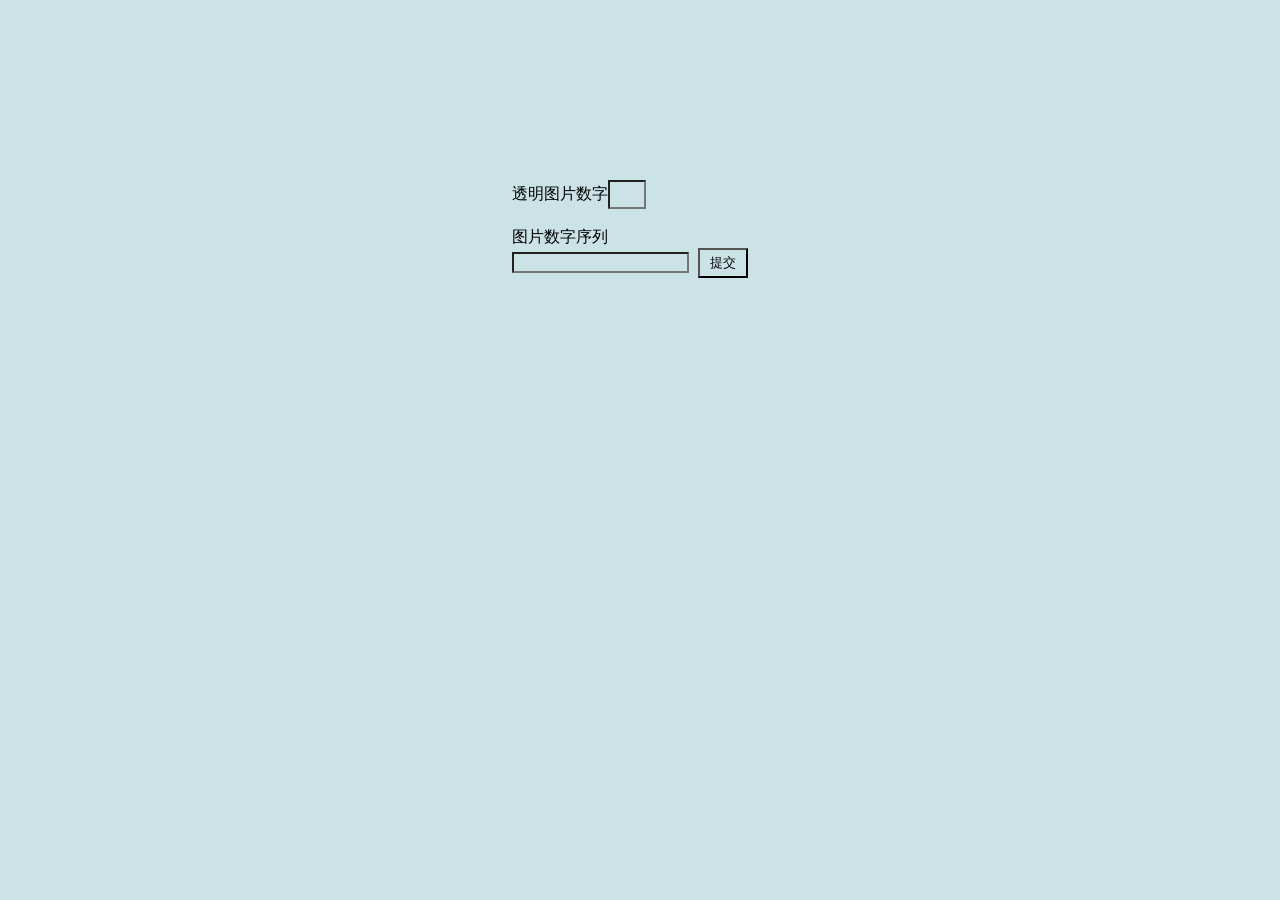
<file: AI比拼/findRoute.html>
<!DOCTYPE html>
<html lang="en">
<head>
    <meta charset="UTF-8">
    <title>Title</title>
<!--    引入jquery-->
    <!-- <script src="jquery-3.2.1.min.js"></script> -->
    <script src="FindRoute.js"></script>
    <style>
        *{
            background-color: rgb(203, 226, 230);
        }
       #container{
            width: fit-content;
            top:20%;
            left: 40%;
            position: absolute;
         

            }
        #result_id{
            position: relative;
            top:10px;
            font-size: 20px;
            
        }
        #ininputNums{
            height: 23px;
            width: auto;
        }
        #tranNums{
            height: 23px;
            width: 30px;
        }
        #btn,#btn2{
            height: 30px;
            width: 50px;
            left: 5px;
            position: relative;
        }
    </style>

</head>
<body>
    <div id="container">
        透明图片数字<input id="tranNums" type="text" value=""></br></br>
        图片数字序列</br>
        <input id="inputNums" type="text" value="">
       <button id="btn" onclick="ceshi()">提交</button>

        <div id="result_id">
        </div>
    </div>
    <script>
       
    </script>

</body>
</html>
</file>
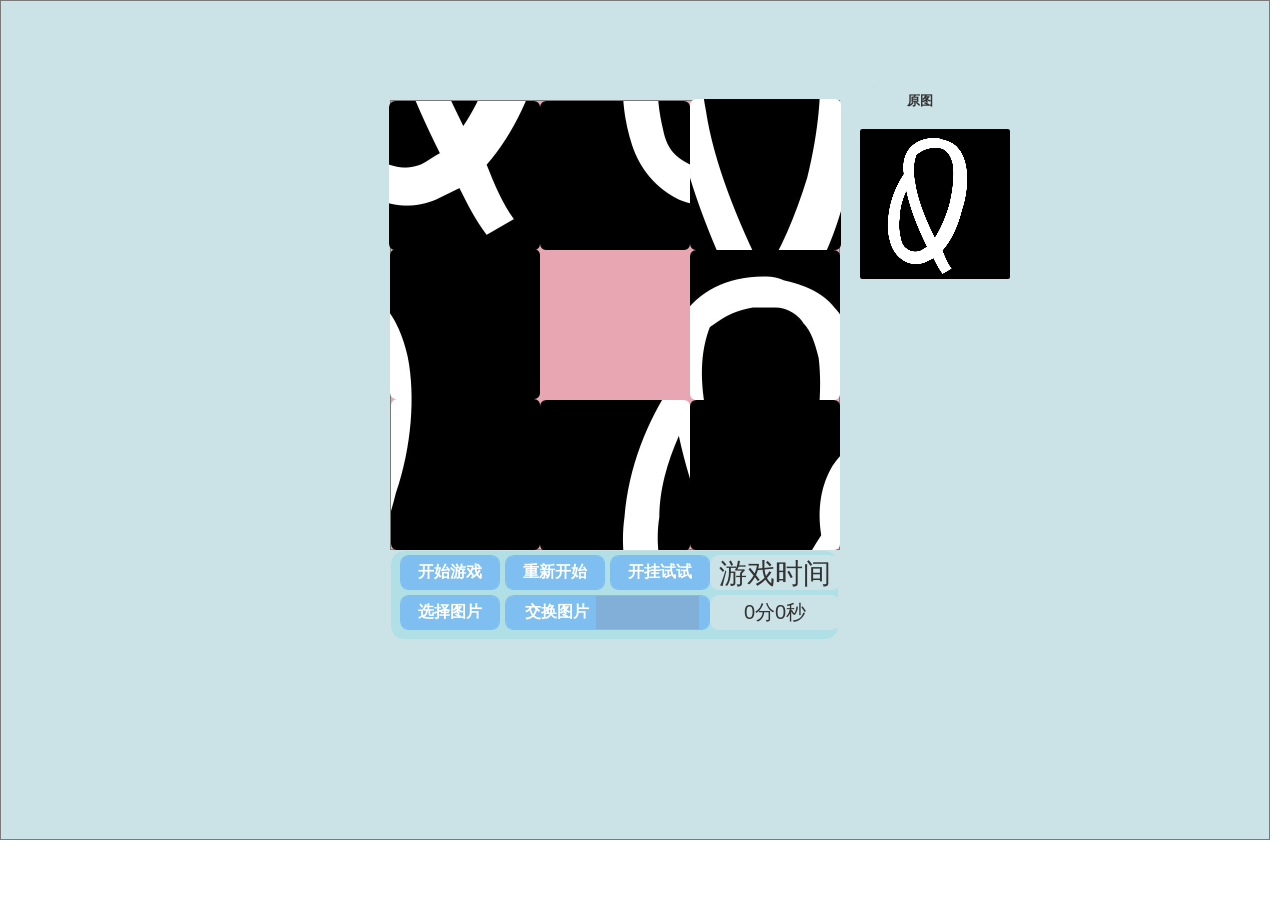
<file: 原型设计/page1.html>
﻿<!DOCTYPE html>
<html>
  <head>
    <title>page1</title>
    <meta http-equiv="X-UA-Compatible" content="IE=edge"/>
    <meta http-equiv="content-type" content="text/html; charset=utf-8"/>
    <meta name="apple-mobile-web-app-capable" content="yes"/>
    <link href="resources/css/jquery-ui-themes.css" type="text/css" rel="stylesheet"/>
    <link href="resources/css/axure_rp_page.css" type="text/css" rel="stylesheet"/>
    <link href="data/styles.css" type="text/css" rel="stylesheet"/>
    <link href="files/page1/styles.css" type="text/css" rel="stylesheet"/>
    <script src="resources/scripts/jquery-1.7.1.min.js"></script>
    <script src="resources/scripts/jquery-ui-1.8.10.custom.min.js"></script>
    <script src="resources/scripts/axure/axQuery.js"></script>
    <script src="resources/scripts/axure/globals.js"></script>
    <script src="resources/scripts/axutils.js"></script>
    <script src="resources/scripts/axure/annotation.js"></script>
    <script src="resources/scripts/axure/axQuery.std.js"></script>
    <script src="resources/scripts/axure/doc.js"></script>
    <script src="data/document.js"></script>
    <script src="resources/scripts/messagecenter.js"></script>
    <script src="resources/scripts/axure/events.js"></script>
    <script src="resources/scripts/axure/action.js"></script>
    <script src="resources/scripts/axure/expr.js"></script>
    <script src="resources/scripts/axure/geometry.js"></script>
    <script src="resources/scripts/axure/flyout.js"></script>
    <script src="resources/scripts/axure/ie.js"></script>
    <script src="resources/scripts/axure/model.js"></script>
    <script src="resources/scripts/axure/repeater.js"></script>
    <script src="resources/scripts/axure/sto.js"></script>
    <script src="resources/scripts/axure/utils.temp.js"></script>
    <script src="resources/scripts/axure/variables.js"></script>
    <script src="resources/scripts/axure/drag.js"></script>
    <script src="resources/scripts/axure/move.js"></script>
    <script src="resources/scripts/axure/visibility.js"></script>
    <script src="resources/scripts/axure/style.js"></script>
    <script src="resources/scripts/axure/adaptive.js"></script>
    <script src="resources/scripts/axure/tree.js"></script>
    <script src="resources/scripts/axure/init.temp.js"></script>
    <script src="files/page1/data.js"></script>
    <script src="resources/scripts/axure/legacy.js"></script>
    <script src="resources/scripts/axure/viewer.js"></script>
    <script type="text/javascript">
      $axure.utils.getTransparentGifPath = function() { return 'resources/images/transparent.gif'; };
      $axure.utils.getOtherPath = function() { return 'resources/Other.html'; };
      $axure.utils.getReloadPath = function() { return 'resources/reload.html'; };
    </script>
  </head>
  <body>
    <div id="base" class="">

      <!-- Unnamed (流程形状) -->
      <div id="u0" class="ax_流程形状">
        <img id="u0_img" class="img " src="images/page1/u0.png"/>
        <!-- Unnamed () -->
        <div id="u1" class="text">
          <p><span></span></p>
        </div>
      </div>

      <!-- Unnamed (流程形状) -->
      <div id="u2" class="ax_流程形状">
        <img id="u2_img" class="img " src="images/page1/u2.png"/>
        <!-- Unnamed () -->
        <div id="u3" class="text">
          <p><span></span></p>
        </div>
      </div>

      <!-- Unnamed (Image) -->
      <div id="u4" class="ax_image">
        <img id="u4_img" class="img " src="images/page1/u4.png"/>
        <!-- Unnamed () -->
        <div id="u5" class="text">
          <p><span></span></p>
        </div>
      </div>

      <!-- Unnamed (Image) -->
      <div id="u6" class="ax_image">
        <img id="u6_img" class="img " src="images/page1/u6.png"/>
        <!-- Unnamed () -->
        <div id="u7" class="text">
          <p><span></span></p>
        </div>
      </div>

      <!-- Unnamed (Image) -->
      <div id="u8" class="ax_image">
        <img id="u8_img" class="img " src="images/page1/u8.png"/>
        <!-- Unnamed () -->
        <div id="u9" class="text">
          <p><span></span></p>
        </div>
      </div>

      <!-- Unnamed (Image) -->
      <div id="u10" class="ax_image">
        <img id="u10_img" class="img " src="images/page1/u10.png"/>
        <!-- Unnamed () -->
        <div id="u11" class="text">
          <p><span>6</span></p>
        </div>
      </div>

      <!-- Unnamed (Image) -->
      <div id="u12" class="ax_image">
        <img id="u12_img" class="img " src="images/page1/u12.png"/>
        <!-- Unnamed () -->
        <div id="u13" class="text">
          <p><span></span></p>
        </div>
      </div>

      <!-- Unnamed (Image) -->
      <div id="u14" class="ax_image">
        <img id="u14_img" class="img " src="images/page1/u14.png"/>
        <!-- Unnamed () -->
        <div id="u15" class="text">
          <p><span></span></p>
        </div>
      </div>

      <!-- Unnamed (Image) -->
      <div id="u16" class="ax_image">
        <img id="u16_img" class="img " src="images/page1/u16.png"/>
        <!-- Unnamed () -->
        <div id="u17" class="text">
          <p><span></span></p>
        </div>
      </div>

      <!-- Unnamed (Image) -->
      <div id="u18" class="ax_image">
        <img id="u18_img" class="img " src="images/page1/u18.png"/>
        <!-- Unnamed () -->
        <div id="u19" class="text">
          <p><span></span></p>
        </div>
      </div>

      <!-- Unnamed (Image) -->
      <div id="u20" class="ax_image">
        <img id="u20_img" class="img " src="images/page1/u20.png"/>
        <!-- Unnamed () -->
        <div id="u21" class="text">
          <p><span></span></p>
        </div>
      </div>

      <!-- Unnamed (流程形状) -->
      <div id="u22" class="ax_流程形状">
        <img id="u22_img" class="img " src="images/page1/u22.png"/>
        <!-- Unnamed () -->
        <div id="u23" class="text">
          <p><span></span></p>
        </div>
      </div>

      <!-- Unnamed (形状) -->
      <div id="u24" class="ax_形状">
        <img id="u24_img" class="img " src="images/page1/u24.png"/>
        <!-- Unnamed () -->
        <div id="u25" class="text">
          <p><span>开始游戏</span></p>
        </div>
      </div>

      <!-- Unnamed (形状) -->
      <div id="u26" class="ax_形状">
        <img id="u26_img" class="img " src="images/page1/u24.png"/>
        <!-- Unnamed () -->
        <div id="u27" class="text">
          <p><span>选择图片</span></p>
        </div>
      </div>

      <!-- Unnamed (形状) -->
      <div id="u28" class="ax_形状">
        <img id="u28_img" class="img " src="images/page1/u24.png"/>
        <!-- Unnamed () -->
        <div id="u29" class="text">
          <p><span>重新开始</span></p>
        </div>
      </div>

      <!-- Unnamed (形状) -->
      <div id="u30" class="ax_形状">
        <img id="u30_img" class="img " src="images/page1/u24.png"/>
        <!-- Unnamed () -->
        <div id="u31" class="text">
          <p><span>开挂试试</span></p>
        </div>
      </div>

      <!-- Unnamed (形状) -->
      <div id="u32" class="ax_形状">
        <img id="u32_img" class="img " src="images/page1/u32.png"/>
        <!-- Unnamed () -->
        <div id="u33" class="text">
          <p><span>&nbsp; &nbsp; </span><span>交换图片</span></p>
        </div>
      </div>

      <!-- Unnamed (形状) -->
      <div id="u34" class="ax_形状">
        <img id="u34_img" class="img " src="images/page1/u34.png"/>
        <!-- Unnamed () -->
        <div id="u35" class="text">
          <p><span>游戏时间</span></p>
        </div>
      </div>

      <!-- Unnamed (形状) -->
      <div id="u36" class="ax_形状">
        <img id="u36_img" class="img " src="images/page1/u34.png"/>
        <!-- Unnamed () -->
        <div id="u37" class="text">
          <p><span>0分0秒</span></p>
        </div>
      </div>

      <!-- Unnamed (形状) -->
      <div id="u38" class="ax_形状">
        <img id="u38_img" class="img " src="images/page1/u38.png"/>
        <!-- Unnamed () -->
        <div id="u39" class="text">
          <p><span>原图</span></p>
        </div>
      </div>

      <!-- Unnamed (形状) -->
      <div id="u40" class="ax_形状">
        <img id="u40_img" class="img " src="images/page1/u40.png"/>
        <!-- Unnamed () -->
        <div id="u41" class="text">
          <p><span></span></p>
        </div>
      </div>
    </div>
  </body>
</html>
</file>
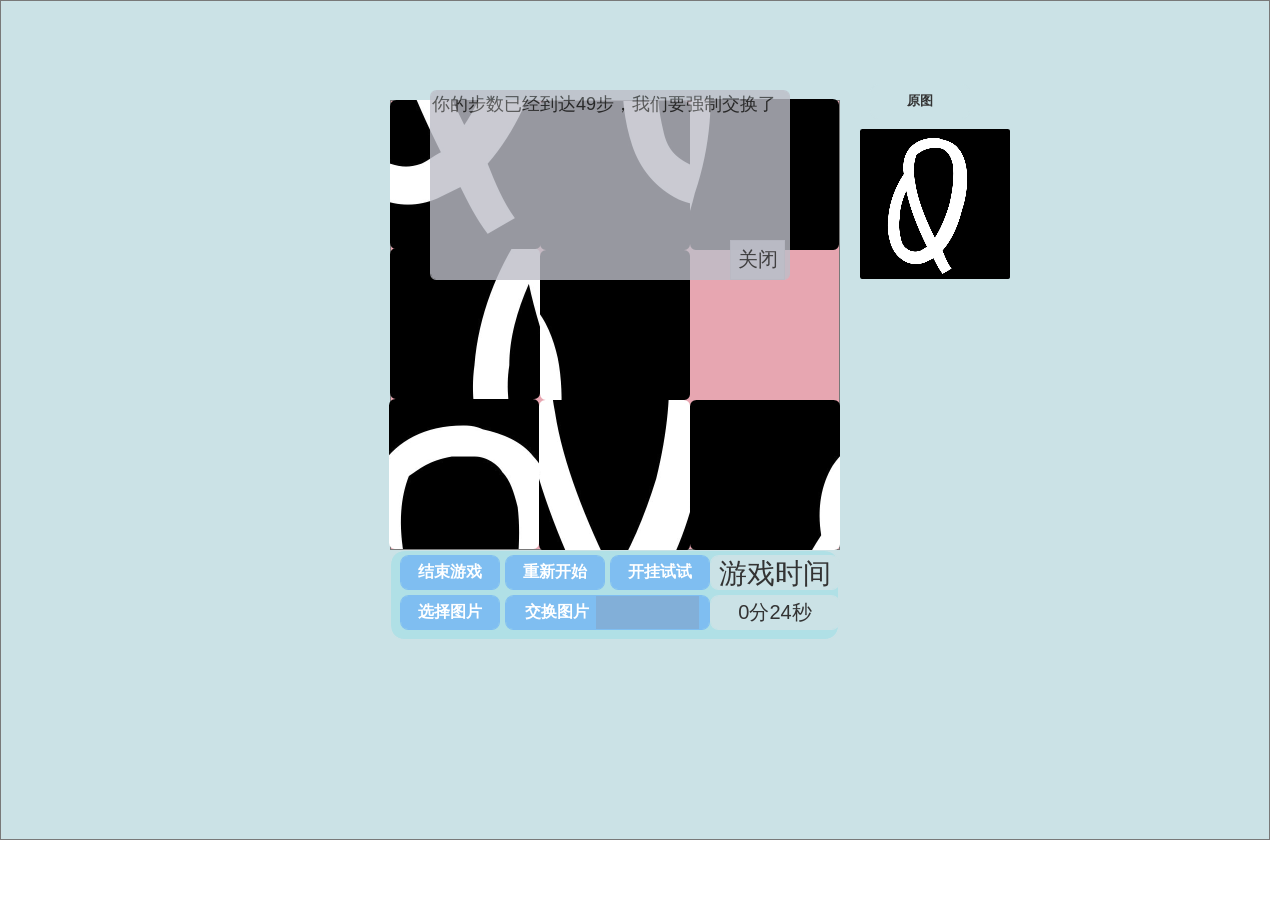
<file: 原型设计/page2.html>
﻿<!DOCTYPE html>
<html>
  <head>
    <title>page2</title>
    <meta http-equiv="X-UA-Compatible" content="IE=edge"/>
    <meta http-equiv="content-type" content="text/html; charset=utf-8"/>
    <meta name="apple-mobile-web-app-capable" content="yes"/>
    <link href="resources/css/jquery-ui-themes.css" type="text/css" rel="stylesheet"/>
    <link href="resources/css/axure_rp_page.css" type="text/css" rel="stylesheet"/>
    <link href="data/styles.css" type="text/css" rel="stylesheet"/>
    <link href="files/page2/styles.css" type="text/css" rel="stylesheet"/>
    <script src="resources/scripts/jquery-1.7.1.min.js"></script>
    <script src="resources/scripts/jquery-ui-1.8.10.custom.min.js"></script>
    <script src="resources/scripts/axure/axQuery.js"></script>
    <script src="resources/scripts/axure/globals.js"></script>
    <script src="resources/scripts/axutils.js"></script>
    <script src="resources/scripts/axure/annotation.js"></script>
    <script src="resources/scripts/axure/axQuery.std.js"></script>
    <script src="resources/scripts/axure/doc.js"></script>
    <script src="data/document.js"></script>
    <script src="resources/scripts/messagecenter.js"></script>
    <script src="resources/scripts/axure/events.js"></script>
    <script src="resources/scripts/axure/action.js"></script>
    <script src="resources/scripts/axure/expr.js"></script>
    <script src="resources/scripts/axure/geometry.js"></script>
    <script src="resources/scripts/axure/flyout.js"></script>
    <script src="resources/scripts/axure/ie.js"></script>
    <script src="resources/scripts/axure/model.js"></script>
    <script src="resources/scripts/axure/repeater.js"></script>
    <script src="resources/scripts/axure/sto.js"></script>
    <script src="resources/scripts/axure/utils.temp.js"></script>
    <script src="resources/scripts/axure/variables.js"></script>
    <script src="resources/scripts/axure/drag.js"></script>
    <script src="resources/scripts/axure/move.js"></script>
    <script src="resources/scripts/axure/visibility.js"></script>
    <script src="resources/scripts/axure/style.js"></script>
    <script src="resources/scripts/axure/adaptive.js"></script>
    <script src="resources/scripts/axure/tree.js"></script>
    <script src="resources/scripts/axure/init.temp.js"></script>
    <script src="files/page2/data.js"></script>
    <script src="resources/scripts/axure/legacy.js"></script>
    <script src="resources/scripts/axure/viewer.js"></script>
    <script type="text/javascript">
      $axure.utils.getTransparentGifPath = function() { return 'resources/images/transparent.gif'; };
      $axure.utils.getOtherPath = function() { return 'resources/Other.html'; };
      $axure.utils.getReloadPath = function() { return 'resources/reload.html'; };
    </script>
  </head>
  <body>
    <div id="base" class="">

      <!-- Unnamed (流程形状) -->
      <div id="u0" class="ax_流程形状">
        <img id="u0_img" class="img " src="images/page1/u0.png"/>
        <!-- Unnamed () -->
        <div id="u1" class="text">
          <p><span></span></p>
        </div>
      </div>

      <!-- Unnamed (流程形状) -->
      <div id="u2" class="ax_流程形状">
        <img id="u2_img" class="img " src="images/page1/u2.png"/>
        <!-- Unnamed () -->
        <div id="u3" class="text">
          <p><span></span></p>
        </div>
      </div>

      <!-- Unnamed (Image) -->
      <div id="u4" class="ax_image">
        <img id="u4_img" class="img " src="images/page1/u4.png"/>
        <!-- Unnamed () -->
        <div id="u5" class="text">
          <p><span></span></p>
        </div>
      </div>

      <!-- Unnamed (Image) -->
      <div id="u6" class="ax_image">
        <img id="u6_img" class="img " src="images/page1/u6.png"/>
        <!-- Unnamed () -->
        <div id="u7" class="text">
          <p><span></span></p>
        </div>
      </div>

      <!-- Unnamed (Image) -->
      <div id="u8" class="ax_image">
        <img id="u8_img" class="img " src="images/page1/u8.png"/>
        <!-- Unnamed () -->
        <div id="u9" class="text">
          <p><span></span></p>
        </div>
      </div>

      <!-- Unnamed (Image) -->
      <div id="u10" class="ax_image">
        <img id="u10_img" class="img " src="images/page1/u10.png"/>
        <!-- Unnamed () -->
        <div id="u11" class="text">
          <p><span>6</span></p>
        </div>
      </div>

      <!-- Unnamed (Image) -->
      <div id="u12" class="ax_image">
        <img id="u12_img" class="img " src="images/page1/u12.png"/>
        <!-- Unnamed () -->
        <div id="u13" class="text">
          <p><span></span></p>
        </div>
      </div>

      <!-- Unnamed (Image) -->
      <div id="u14" class="ax_image">
        <img id="u14_img" class="img " src="images/page1/u14.png"/>
        <!-- Unnamed () -->
        <div id="u15" class="text">
          <p><span></span></p>
        </div>
      </div>

      <!-- Unnamed (Image) -->
      <div id="u16" class="ax_image">
        <img id="u16_img" class="img " src="images/page1/u16.png"/>
        <!-- Unnamed () -->
        <div id="u17" class="text">
          <p><span></span></p>
        </div>
      </div>

      <!-- Unnamed (Image) -->
      <div id="u18" class="ax_image">
        <img id="u18_img" class="img " src="images/page1/u18.png"/>
        <!-- Unnamed () -->
        <div id="u19" class="text">
          <p><span></span></p>
        </div>
      </div>

      <!-- Unnamed (Image) -->
      <div id="u20" class="ax_image">
        <img id="u20_img" class="img " src="images/page1/u20.png"/>
        <!-- Unnamed () -->
        <div id="u21" class="text">
          <p><span></span></p>
        </div>
      </div>

      <!-- Unnamed (流程形状) -->
      <div id="u22" class="ax_流程形状">
        <img id="u22_img" class="img " src="images/page1/u22.png"/>
        <!-- Unnamed () -->
        <div id="u23" class="text">
          <p><span></span></p>
        </div>
      </div>

      <!-- Unnamed (形状) -->
      <div id="u24" class="ax_形状">
        <img id="u24_img" class="img " src="images/page1/u24.png"/>
        <!-- Unnamed () -->
        <div id="u25" class="text">
          <p><span>结束游戏</span></p>
        </div>
      </div>

      <!-- Unnamed (形状) -->
      <div id="u26" class="ax_形状">
        <img id="u26_img" class="img " src="images/page1/u24.png"/>
        <!-- Unnamed () -->
        <div id="u27" class="text">
          <p><span>选择图片</span></p>
        </div>
      </div>

      <!-- Unnamed (形状) -->
      <div id="u28" class="ax_形状">
        <img id="u28_img" class="img " src="images/page1/u24.png"/>
        <!-- Unnamed () -->
        <div id="u29" class="text">
          <p><span>重新开始</span></p>
        </div>
      </div>

      <!-- Unnamed (形状) -->
      <div id="u30" class="ax_形状">
        <img id="u30_img" class="img " src="images/page1/u24.png"/>
        <!-- Unnamed () -->
        <div id="u31" class="text">
          <p><span>开挂试试</span></p>
        </div>
      </div>

      <!-- Unnamed (形状) -->
      <div id="u32" class="ax_形状">
        <img id="u32_img" class="img " src="images/page1/u32.png"/>
        <!-- Unnamed () -->
        <div id="u33" class="text">
          <p><span>&nbsp; &nbsp; </span><span>交换图片</span></p>
        </div>
      </div>

      <!-- Unnamed (形状) -->
      <div id="u34" class="ax_形状">
        <img id="u34_img" class="img " src="images/page1/u34.png"/>
        <!-- Unnamed () -->
        <div id="u35" class="text">
          <p><span>游戏时间</span></p>
        </div>
      </div>

      <!-- Unnamed (形状) -->
      <div id="u36" class="ax_形状">
        <img id="u36_img" class="img " src="images/page1/u34.png"/>
        <!-- Unnamed () -->
        <div id="u37" class="text">
          <p><span>0分</span><span>2</span><span>4</span><span>秒</span></p>
        </div>
      </div>

      <!-- Unnamed (形状) -->
      <div id="u38" class="ax_形状">
        <img id="u38_img" class="img " src="images/page1/u38.png"/>
        <!-- Unnamed () -->
        <div id="u39" class="text">
          <p><span>原图</span></p>
        </div>
      </div>

      <!-- Unnamed (形状) -->
      <div id="u40" class="ax_形状">
        <img id="u40_img" class="img " src="images/page1/u40.png"/>
        <!-- Unnamed () -->
        <div id="u41" class="text">
          <p><span></span></p>
        </div>
      </div>

      <!-- Unnamed (形状) -->
      <div id="u42" class="ax_形状">
        <img id="u42_img" class="img " src="images/page2/u42.png"/>
        <!-- Unnamed () -->
        <div id="u43" class="text">
          <p style="font-size:18px;"><span style="font-family:'Arial Normal', 'Arial';font-weight:400;font-size:18px;">你的步数</span><span style="font-family:'Arial Normal', 'Arial';font-weight:400;font-size:18px;">已经到达49步，我们要强制交换了</span></p><p style="font-size:13px;"><span style="font-family:'Arial Normal', 'Arial';font-weight:400;font-size:13px;">&nbsp;</span></p><p style="font-size:13px;"><span style="font-family:'Arial Normal', 'Arial';font-weight:400;font-size:13px;">&nbsp;</span></p><p style="font-size:13px;"><span style="font-family:'Arial Normal', 'Arial';font-weight:400;font-size:13px;">&nbsp;</span></p><p style="font-size:13px;"><span style="font-family:'Arial Normal', 'Arial';font-weight:400;font-size:13px;">&nbsp; &nbsp; &nbsp; &nbsp; &nbsp; &nbsp; &nbsp; &nbsp; &nbsp; &nbsp; &nbsp; &nbsp; &nbsp; &nbsp; &nbsp; &nbsp; &nbsp; &nbsp; &nbsp; &nbsp; &nbsp; &nbsp; &nbsp; &nbsp; &nbsp; </span></p><p style="font-size:13px;"><span style="font-family:'Arial Normal', 'Arial';font-weight:400;font-size:13px;">&nbsp;</span></p><p style="font-size:13px;"><span style="font-family:'Arial Normal', 'Arial';font-weight:400;font-size:13px;">&nbsp;</span></p><p style="font-size:13px;"><span style="font-family:'Arial Normal', 'Arial';font-weight:400;font-size:13px;">&nbsp;</span></p><p style="font-size:13px;"><span style="font-family:'Arial Normal', 'Arial';font-weight:400;font-size:13px;">&nbsp;</span></p><p style="font-size:20px;"><span style="font-family:'Arial Negreta', 'Arial';font-weight:700;font-size:20px;">&nbsp;</span></p>
        </div>
      </div>

      <!-- Unnamed (形状) -->
      <div id="u44" class="ax_形状">
        <img id="u44_img" class="img " src="images/page2/u44.png"/>
        <!-- Unnamed () -->
        <div id="u45" class="text">
          <p><span>关闭</span></p>
        </div>
      </div>
    </div>
  </body>
</html>
</file>
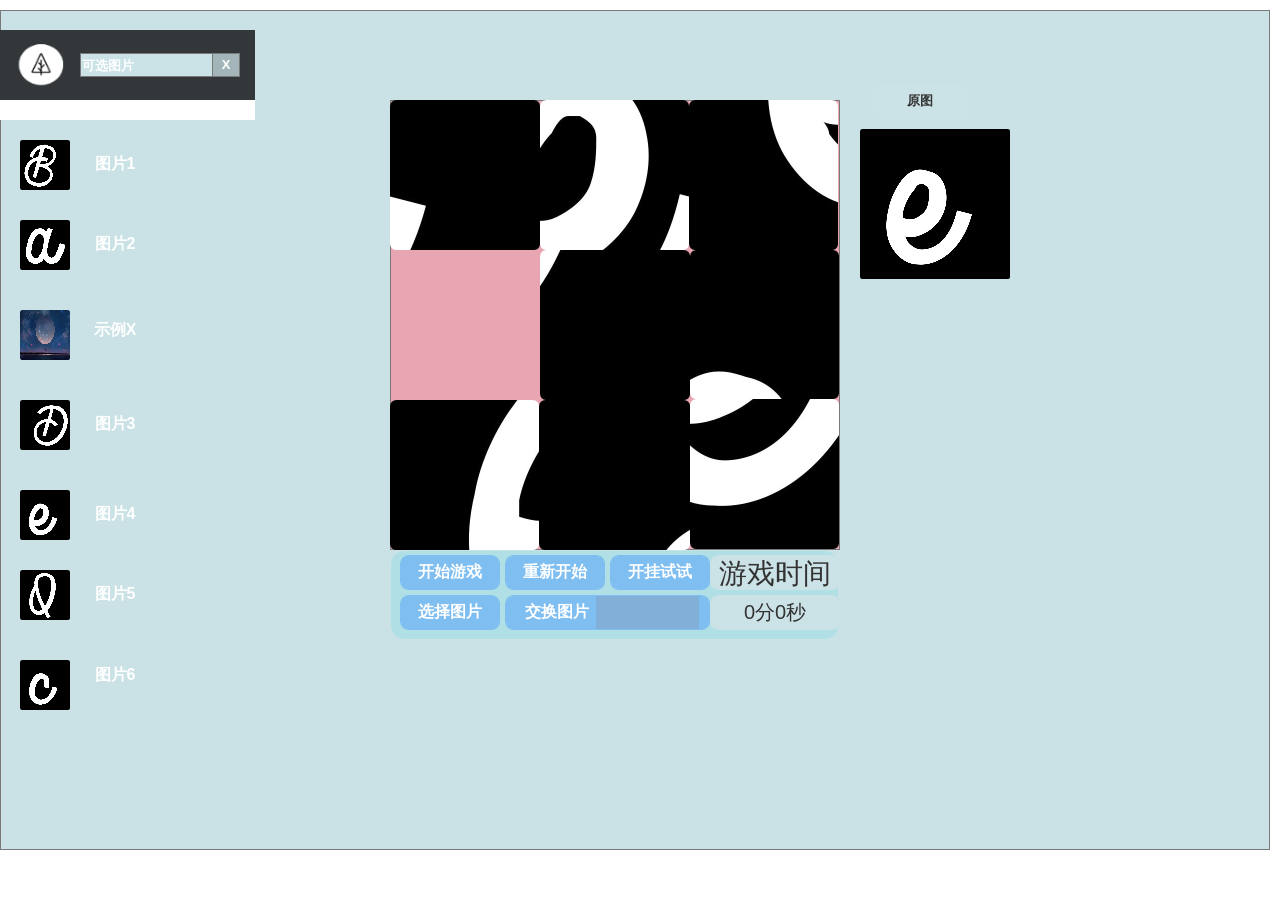
<file: 原型设计/page3.html>
﻿<!DOCTYPE html>
<html>
  <head>
    <title>page3</title>
    <meta http-equiv="X-UA-Compatible" content="IE=edge"/>
    <meta http-equiv="content-type" content="text/html; charset=utf-8"/>
    <meta name="apple-mobile-web-app-capable" content="yes"/>
    <link href="resources/css/jquery-ui-themes.css" type="text/css" rel="stylesheet"/>
    <link href="resources/css/axure_rp_page.css" type="text/css" rel="stylesheet"/>
    <link href="data/styles.css" type="text/css" rel="stylesheet"/>
    <link href="files/page3/styles.css" type="text/css" rel="stylesheet"/>
    <script src="resources/scripts/jquery-1.7.1.min.js"></script>
    <script src="resources/scripts/jquery-ui-1.8.10.custom.min.js"></script>
    <script src="resources/scripts/axure/axQuery.js"></script>
    <script src="resources/scripts/axure/globals.js"></script>
    <script src="resources/scripts/axutils.js"></script>
    <script src="resources/scripts/axure/annotation.js"></script>
    <script src="resources/scripts/axure/axQuery.std.js"></script>
    <script src="resources/scripts/axure/doc.js"></script>
    <script src="data/document.js"></script>
    <script src="resources/scripts/messagecenter.js"></script>
    <script src="resources/scripts/axure/events.js"></script>
    <script src="resources/scripts/axure/action.js"></script>
    <script src="resources/scripts/axure/expr.js"></script>
    <script src="resources/scripts/axure/geometry.js"></script>
    <script src="resources/scripts/axure/flyout.js"></script>
    <script src="resources/scripts/axure/ie.js"></script>
    <script src="resources/scripts/axure/model.js"></script>
    <script src="resources/scripts/axure/repeater.js"></script>
    <script src="resources/scripts/axure/sto.js"></script>
    <script src="resources/scripts/axure/utils.temp.js"></script>
    <script src="resources/scripts/axure/variables.js"></script>
    <script src="resources/scripts/axure/drag.js"></script>
    <script src="resources/scripts/axure/move.js"></script>
    <script src="resources/scripts/axure/visibility.js"></script>
    <script src="resources/scripts/axure/style.js"></script>
    <script src="resources/scripts/axure/adaptive.js"></script>
    <script src="resources/scripts/axure/tree.js"></script>
    <script src="resources/scripts/axure/init.temp.js"></script>
    <script src="files/page3/data.js"></script>
    <script src="resources/scripts/axure/legacy.js"></script>
    <script src="resources/scripts/axure/viewer.js"></script>
    <script type="text/javascript">
      $axure.utils.getTransparentGifPath = function() { return 'resources/images/transparent.gif'; };
      $axure.utils.getOtherPath = function() { return 'resources/Other.html'; };
      $axure.utils.getReloadPath = function() { return 'resources/reload.html'; };
    </script>
  </head>
  <body>
    <div id="base" class="">

      <!-- Unnamed (流程形状) -->
      <div id="u0" class="ax_流程形状">
        <img id="u0_img" class="img " src="images/page3/u0.png"/>
        <!-- Unnamed () -->
        <div id="u1" class="text">
          <p><span></span></p>
        </div>
      </div>

      <!-- Unnamed (流程形状) -->
      <div id="u2" class="ax_流程形状">
        <img id="u2_img" class="img " src="images/page1/u2.png"/>
        <!-- Unnamed () -->
        <div id="u3" class="text">
          <p><span></span></p>
        </div>
      </div>

      <!-- Unnamed (Image) -->
      <div id="u4" class="ax_image">
        <img id="u4_img" class="img " src="images/page3/u4.png"/>
        <!-- Unnamed () -->
        <div id="u5" class="text">
          <p><span></span></p>
        </div>
      </div>

      <!-- Unnamed (流程形状) -->
      <div id="u6" class="ax_流程形状">
        <img id="u6_img" class="img " src="images/page1/u22.png"/>
        <!-- Unnamed () -->
        <div id="u7" class="text">
          <p><span></span></p>
        </div>
      </div>

      <!-- Unnamed (形状) -->
      <div id="u8" class="ax_形状">
        <img id="u8_img" class="img " src="images/page1/u24.png"/>
        <!-- Unnamed () -->
        <div id="u9" class="text">
          <p><span>开始游戏</span></p>
        </div>
      </div>

      <!-- Unnamed (形状) -->
      <div id="u10" class="ax_形状">
        <img id="u10_img" class="img " src="images/page1/u24.png"/>
        <!-- Unnamed () -->
        <div id="u11" class="text">
          <p><span>选择图片</span></p>
        </div>
      </div>

      <!-- Unnamed (形状) -->
      <div id="u12" class="ax_形状">
        <img id="u12_img" class="img " src="images/page1/u24.png"/>
        <!-- Unnamed () -->
        <div id="u13" class="text">
          <p><span>重新开始</span></p>
        </div>
      </div>

      <!-- Unnamed (形状) -->
      <div id="u14" class="ax_形状">
        <img id="u14_img" class="img " src="images/page1/u24.png"/>
        <!-- Unnamed () -->
        <div id="u15" class="text">
          <p><span>开挂试试</span></p>
        </div>
      </div>

      <!-- Unnamed (形状) -->
      <div id="u16" class="ax_形状">
        <img id="u16_img" class="img " src="images/page1/u32.png"/>
        <!-- Unnamed () -->
        <div id="u17" class="text">
          <p><span>&nbsp; &nbsp; </span><span>交换图片</span></p>
        </div>
      </div>

      <!-- Unnamed (形状) -->
      <div id="u18" class="ax_形状">
        <img id="u18_img" class="img " src="images/page1/u34.png"/>
        <!-- Unnamed () -->
        <div id="u19" class="text">
          <p><span>游戏时间</span></p>
        </div>
      </div>

      <!-- Unnamed (形状) -->
      <div id="u20" class="ax_形状">
        <img id="u20_img" class="img " src="images/page1/u34.png"/>
        <!-- Unnamed () -->
        <div id="u21" class="text">
          <p><span>0分0秒</span></p>
        </div>
      </div>

      <!-- Unnamed (形状) -->
      <div id="u22" class="ax_形状">
        <img id="u22_img" class="img " src="images/page1/u38.png"/>
        <!-- Unnamed () -->
        <div id="u23" class="text">
          <p><span>原图</span></p>
        </div>
      </div>

      <!-- Unnamed (形状) -->
      <div id="u24" class="ax_形状">
        <img id="u24_img" class="img " src="images/page1/u40.png"/>
        <!-- Unnamed () -->
        <div id="u25" class="text">
          <p><span></span></p>
        </div>
      </div>

      <!-- Unnamed (Image) -->
      <div id="u26" class="ax_image">
        <img id="u26_img" class="img " src="images/page3/u26.png"/>
        <!-- Unnamed () -->
        <div id="u27" class="text">
          <p><span></span></p>
        </div>
      </div>

      <!-- Unnamed (Image) -->
      <div id="u28" class="ax_image">
        <img id="u28_img" class="img " src="images/page3/u28.png"/>
        <!-- Unnamed () -->
        <div id="u29" class="text">
          <p><span></span></p>
        </div>
      </div>

      <!-- Unnamed (Image) -->
      <div id="u30" class="ax_image">
        <img id="u30_img" class="img " src="images/page3/u30.png"/>
        <!-- Unnamed () -->
        <div id="u31" class="text">
          <p><span></span></p>
        </div>
      </div>

      <!-- Unnamed (Image) -->
      <div id="u32" class="ax_image">
        <img id="u32_img" class="img " src="images/page3/u32.png"/>
        <!-- Unnamed () -->
        <div id="u33" class="text">
          <p><span></span></p>
        </div>
      </div>

      <!-- Unnamed (Image) -->
      <div id="u34" class="ax_image">
        <img id="u34_img" class="img " src="images/page3/u34.png"/>
        <!-- Unnamed () -->
        <div id="u35" class="text">
          <p><span></span></p>
        </div>
      </div>

      <!-- Unnamed (Image) -->
      <div id="u36" class="ax_image">
        <img id="u36_img" class="img " src="images/page3/u36.png"/>
        <!-- Unnamed () -->
        <div id="u37" class="text">
          <p><span></span></p>
        </div>
      </div>

      <!-- Unnamed (Image) -->
      <div id="u38" class="ax_image">
        <img id="u38_img" class="img " src="images/page3/u38.png"/>
        <!-- Unnamed () -->
        <div id="u39" class="text">
          <p><span></span></p>
        </div>
      </div>

      <!-- Unnamed (形状) -->
      <div id="u40" class="ax_形状">
        <img id="u40_img" class="img " src="images/page3/u40.png"/>
        <!-- Unnamed () -->
        <div id="u41" class="text">
          <p><span></span></p>
        </div>
      </div>

      <!-- Unnamed (形状) -->
      <div id="u42" class="ax_形状">
        <img id="u42_img" class="img " src="images/page3/u42.png"/>
        <!-- Unnamed () -->
        <div id="u43" class="text">
          <p><span></span></p>
        </div>
      </div>

      <!-- Unnamed (表格) -->
      <div id="u44" class="ax_表格">

        <!-- Unnamed (单元格) -->
        <div id="u45" class="ax_单元格">
          <img id="u45_img" class="img " src="images/page3/u45.png"/>
          <!-- Unnamed () -->
          <div id="u46" class="text">
            <p><span>可</span><span>选图片</span></p>
          </div>
        </div>

        <!-- Unnamed (单元格) -->
        <div id="u47" class="ax_单元格">
          <img id="u47_img" class="img " src="images/page3/u47.png"/>
          <!-- Unnamed () -->
          <div id="u48" class="text">
            <p><span>X</span></p>
          </div>
        </div>
      </div>

      <!-- Unnamed (形状) -->
      <div id="u49" class="ax_形状">
        <img id="u49_img" class="img " src="images/page3/u49.png"/>
        <!-- Unnamed () -->
        <div id="u50" class="text">
          <p><span>图片1</span></p>
        </div>
      </div>

      <!-- Unnamed (形状) -->
      <div id="u51" class="ax_形状">
        <img id="u51_img" class="img " src="images/page3/u49.png"/>
        <!-- Unnamed () -->
        <div id="u52" class="text">
          <p><span>图片</span><span>2</span></p>
        </div>
      </div>

      <!-- Unnamed (形状) -->
      <div id="u53" class="ax_形状">
        <img id="u53_img" class="img " src="images/page3/u53.png"/>
        <!-- Unnamed () -->
        <div id="u54" class="text">
          <p><span>示例X</span></p><p><span>&nbsp;</span></p>
        </div>
      </div>

      <!-- Unnamed (形状) -->
      <div id="u55" class="ax_形状">
        <img id="u55_img" class="img " src="images/page3/u49.png"/>
        <!-- Unnamed () -->
        <div id="u56" class="text">
          <p><span>图片</span><span>3</span></p>
        </div>
      </div>

      <!-- Unnamed (形状) -->
      <div id="u57" class="ax_形状">
        <img id="u57_img" class="img " src="images/page3/u49.png"/>
        <!-- Unnamed () -->
        <div id="u58" class="text">
          <p><span>图片</span><span>4</span></p>
        </div>
      </div>

      <!-- Unnamed (形状) -->
      <div id="u59" class="ax_形状">
        <img id="u59_img" class="img " src="images/page3/u49.png"/>
        <!-- Unnamed () -->
        <div id="u60" class="text">
          <p><span>图片</span><span>5</span></p>
        </div>
      </div>

      <!-- Unnamed (形状) -->
      <div id="u61" class="ax_形状">
        <img id="u61_img" class="img " src="images/page3/u49.png"/>
        <!-- Unnamed () -->
        <div id="u62" class="text">
          <p><span>图片</span><span>6</span></p><p><span>&nbsp;</span></p>
        </div>
      </div>

      <!-- Unnamed (Image) -->
      <div id="u63" class="ax_image">
        <img id="u63_img" class="img " src="images/page3/u63.png"/>
        <!-- Unnamed () -->
        <div id="u64" class="text">
          <p><span></span></p>
        </div>
      </div>

      <!-- Unnamed (Image) -->
      <div id="u65" class="ax_image">
        <img id="u65_img" class="img " src="images/page3/u65.png"/>
        <!-- Unnamed () -->
        <div id="u66" class="text">
          <p><span></span></p>
        </div>
      </div>

      <!-- Unnamed (Image) -->
      <div id="u67" class="ax_image">
        <img id="u67_img" class="img " src="images/page3/u67.png"/>
        <!-- Unnamed () -->
        <div id="u68" class="text">
          <p><span></span></p>
        </div>
      </div>

      <!-- Unnamed (Image) -->
      <div id="u69" class="ax_image">
        <img id="u69_img" class="img " src="images/page3/u69.png"/>
        <!-- Unnamed () -->
        <div id="u70" class="text">
          <p><span></span></p>
        </div>
      </div>

      <!-- Unnamed (Image) -->
      <div id="u71" class="ax_image">
        <img id="u71_img" class="img " src="images/page3/u71.png"/>
        <!-- Unnamed () -->
        <div id="u72" class="text">
          <p><span></span></p>
        </div>
      </div>

      <!-- Unnamed (Image) -->
      <div id="u73" class="ax_image">
        <img id="u73_img" class="img " src="images/page3/u73.png"/>
        <!-- Unnamed () -->
        <div id="u74" class="text">
          <p><span></span></p>
        </div>
      </div>

      <!-- Unnamed (Image) -->
      <div id="u75" class="ax_image">
        <img id="u75_img" class="img " src="images/page3/u75.png"/>
        <!-- Unnamed () -->
        <div id="u76" class="text">
          <p><span></span></p>
        </div>
      </div>

      <!-- Unnamed (Image) -->
      <div id="u77" class="ax_image">
        <img id="u77_img" class="img " src="images/page3/u77.png"/>
        <!-- Unnamed () -->
        <div id="u78" class="text">
          <p><span></span></p>
        </div>
      </div>

      <!-- Unnamed (Image) -->
      <div id="u79" class="ax_image">
        <img id="u79_img" class="img " src="images/page3/u79.png"/>
        <!-- Unnamed () -->
        <div id="u80" class="text">
          <p><span></span></p>
        </div>
      </div>
    </div>
  </body>
</html>
</file>
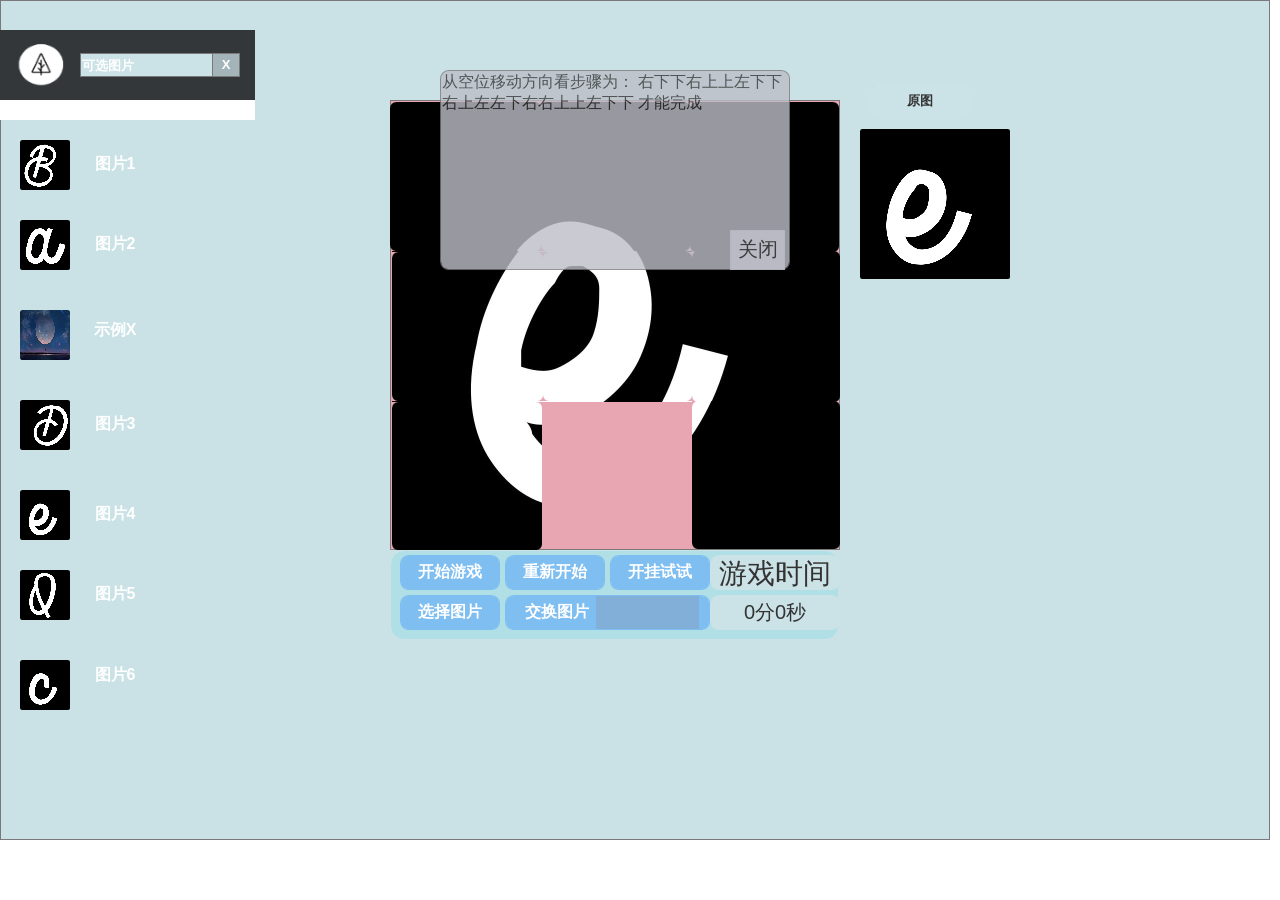
<file: 原型设计/page4.html>
﻿<!DOCTYPE html>
<html>
  <head>
    <title>page4</title>
    <meta http-equiv="X-UA-Compatible" content="IE=edge"/>
    <meta http-equiv="content-type" content="text/html; charset=utf-8"/>
    <meta name="apple-mobile-web-app-capable" content="yes"/>
    <link href="resources/css/jquery-ui-themes.css" type="text/css" rel="stylesheet"/>
    <link href="resources/css/axure_rp_page.css" type="text/css" rel="stylesheet"/>
    <link href="data/styles.css" type="text/css" rel="stylesheet"/>
    <link href="files/page4/styles.css" type="text/css" rel="stylesheet"/>
    <script src="resources/scripts/jquery-1.7.1.min.js"></script>
    <script src="resources/scripts/jquery-ui-1.8.10.custom.min.js"></script>
    <script src="resources/scripts/axure/axQuery.js"></script>
    <script src="resources/scripts/axure/globals.js"></script>
    <script src="resources/scripts/axutils.js"></script>
    <script src="resources/scripts/axure/annotation.js"></script>
    <script src="resources/scripts/axure/axQuery.std.js"></script>
    <script src="resources/scripts/axure/doc.js"></script>
    <script src="data/document.js"></script>
    <script src="resources/scripts/messagecenter.js"></script>
    <script src="resources/scripts/axure/events.js"></script>
    <script src="resources/scripts/axure/action.js"></script>
    <script src="resources/scripts/axure/expr.js"></script>
    <script src="resources/scripts/axure/geometry.js"></script>
    <script src="resources/scripts/axure/flyout.js"></script>
    <script src="resources/scripts/axure/ie.js"></script>
    <script src="resources/scripts/axure/model.js"></script>
    <script src="resources/scripts/axure/repeater.js"></script>
    <script src="resources/scripts/axure/sto.js"></script>
    <script src="resources/scripts/axure/utils.temp.js"></script>
    <script src="resources/scripts/axure/variables.js"></script>
    <script src="resources/scripts/axure/drag.js"></script>
    <script src="resources/scripts/axure/move.js"></script>
    <script src="resources/scripts/axure/visibility.js"></script>
    <script src="resources/scripts/axure/style.js"></script>
    <script src="resources/scripts/axure/adaptive.js"></script>
    <script src="resources/scripts/axure/tree.js"></script>
    <script src="resources/scripts/axure/init.temp.js"></script>
    <script src="files/page4/data.js"></script>
    <script src="resources/scripts/axure/legacy.js"></script>
    <script src="resources/scripts/axure/viewer.js"></script>
    <script type="text/javascript">
      $axure.utils.getTransparentGifPath = function() { return 'resources/images/transparent.gif'; };
      $axure.utils.getOtherPath = function() { return 'resources/Other.html'; };
      $axure.utils.getReloadPath = function() { return 'resources/reload.html'; };
    </script>
  </head>
  <body>
    <div id="base" class="">

      <!-- Unnamed (流程形状) -->
      <div id="u0" class="ax_流程形状">
        <img id="u0_img" class="img " src="images/page3/u0.png"/>
        <!-- Unnamed () -->
        <div id="u1" class="text">
          <p><span></span></p>
        </div>
      </div>

      <!-- Unnamed (流程形状) -->
      <div id="u2" class="ax_流程形状">
        <img id="u2_img" class="img " src="images/page1/u2.png"/>
        <!-- Unnamed () -->
        <div id="u3" class="text">
          <p><span></span></p>
        </div>
      </div>

      <!-- Unnamed (Image) -->
      <div id="u4" class="ax_image">
        <img id="u4_img" class="img " src="images/page3/u4.png"/>
        <!-- Unnamed () -->
        <div id="u5" class="text">
          <p><span></span></p>
        </div>
      </div>

      <!-- Unnamed (流程形状) -->
      <div id="u6" class="ax_流程形状">
        <img id="u6_img" class="img " src="images/page1/u22.png"/>
        <!-- Unnamed () -->
        <div id="u7" class="text">
          <p><span></span></p>
        </div>
      </div>

      <!-- Unnamed (形状) -->
      <div id="u8" class="ax_形状">
        <img id="u8_img" class="img " src="images/page1/u24.png"/>
        <!-- Unnamed () -->
        <div id="u9" class="text">
          <p><span>开始游戏</span></p>
        </div>
      </div>

      <!-- Unnamed (形状) -->
      <div id="u10" class="ax_形状">
        <img id="u10_img" class="img " src="images/page1/u24.png"/>
        <!-- Unnamed () -->
        <div id="u11" class="text">
          <p><span>选择图片</span></p>
        </div>
      </div>

      <!-- Unnamed (形状) -->
      <div id="u12" class="ax_形状">
        <img id="u12_img" class="img " src="images/page1/u24.png"/>
        <!-- Unnamed () -->
        <div id="u13" class="text">
          <p><span>重新开始</span></p>
        </div>
      </div>

      <!-- Unnamed (形状) -->
      <div id="u14" class="ax_形状">
        <img id="u14_img" class="img " src="images/page1/u24.png"/>
        <!-- Unnamed () -->
        <div id="u15" class="text">
          <p><span>开挂试试</span></p>
        </div>
      </div>

      <!-- Unnamed (形状) -->
      <div id="u16" class="ax_形状">
        <img id="u16_img" class="img " src="images/page1/u32.png"/>
        <!-- Unnamed () -->
        <div id="u17" class="text">
          <p><span>&nbsp; &nbsp; </span><span>交换图片</span></p>
        </div>
      </div>

      <!-- Unnamed (形状) -->
      <div id="u18" class="ax_形状">
        <img id="u18_img" class="img " src="images/page1/u34.png"/>
        <!-- Unnamed () -->
        <div id="u19" class="text">
          <p><span>游戏时间</span></p>
        </div>
      </div>

      <!-- Unnamed (形状) -->
      <div id="u20" class="ax_形状">
        <img id="u20_img" class="img " src="images/page1/u34.png"/>
        <!-- Unnamed () -->
        <div id="u21" class="text">
          <p><span>0分0秒</span></p>
        </div>
      </div>

      <!-- Unnamed (形状) -->
      <div id="u22" class="ax_形状">
        <img id="u22_img" class="img " src="images/page1/u38.png"/>
        <!-- Unnamed () -->
        <div id="u23" class="text">
          <p><span>原图</span></p>
        </div>
      </div>

      <!-- Unnamed (形状) -->
      <div id="u24" class="ax_形状">
        <img id="u24_img" class="img " src="images/page1/u40.png"/>
        <!-- Unnamed () -->
        <div id="u25" class="text">
          <p><span></span></p>
        </div>
      </div>

      <!-- Unnamed (Image) -->
      <div id="u26" class="ax_image">
        <img id="u26_img" class="img " src="images/page3/u26.png"/>
        <!-- Unnamed () -->
        <div id="u27" class="text">
          <p><span></span></p>
        </div>
      </div>

      <!-- Unnamed (Image) -->
      <div id="u28" class="ax_image">
        <img id="u28_img" class="img " src="images/page3/u28.png"/>
        <!-- Unnamed () -->
        <div id="u29" class="text">
          <p><span></span></p>
        </div>
      </div>

      <!-- Unnamed (Image) -->
      <div id="u30" class="ax_image">
        <img id="u30_img" class="img " src="images/page3/u30.png"/>
        <!-- Unnamed () -->
        <div id="u31" class="text">
          <p><span></span></p>
        </div>
      </div>

      <!-- Unnamed (Image) -->
      <div id="u32" class="ax_image">
        <img id="u32_img" class="img " src="images/page3/u32.png"/>
        <!-- Unnamed () -->
        <div id="u33" class="text">
          <p><span></span></p>
        </div>
      </div>

      <!-- Unnamed (Image) -->
      <div id="u34" class="ax_image">
        <img id="u34_img" class="img " src="images/page3/u34.png"/>
        <!-- Unnamed () -->
        <div id="u35" class="text">
          <p><span></span></p>
        </div>
      </div>

      <!-- Unnamed (Image) -->
      <div id="u36" class="ax_image">
        <img id="u36_img" class="img " src="images/page3/u36.png"/>
        <!-- Unnamed () -->
        <div id="u37" class="text">
          <p><span></span></p>
        </div>
      </div>

      <!-- Unnamed (Image) -->
      <div id="u38" class="ax_image">
        <img id="u38_img" class="img " src="images/page3/u38.png"/>
        <!-- Unnamed () -->
        <div id="u39" class="text">
          <p><span></span></p>
        </div>
      </div>

      <!-- Unnamed (形状) -->
      <div id="u40" class="ax_形状">
        <img id="u40_img" class="img " src="images/page3/u40.png"/>
        <!-- Unnamed () -->
        <div id="u41" class="text">
          <p><span></span></p>
        </div>
      </div>

      <!-- Unnamed (形状) -->
      <div id="u42" class="ax_形状">
        <img id="u42_img" class="img " src="images/page3/u42.png"/>
        <!-- Unnamed () -->
        <div id="u43" class="text">
          <p><span></span></p>
        </div>
      </div>

      <!-- Unnamed (表格) -->
      <div id="u44" class="ax_表格">

        <!-- Unnamed (单元格) -->
        <div id="u45" class="ax_单元格">
          <img id="u45_img" class="img " src="images/page3/u45.png"/>
          <!-- Unnamed () -->
          <div id="u46" class="text">
            <p><span>可</span><span>选图片</span></p>
          </div>
        </div>

        <!-- Unnamed (单元格) -->
        <div id="u47" class="ax_单元格">
          <img id="u47_img" class="img " src="images/page3/u47.png"/>
          <!-- Unnamed () -->
          <div id="u48" class="text">
            <p><span>X</span></p>
          </div>
        </div>
      </div>

      <!-- Unnamed (形状) -->
      <div id="u49" class="ax_形状">
        <img id="u49_img" class="img " src="images/page3/u49.png"/>
        <!-- Unnamed () -->
        <div id="u50" class="text">
          <p><span>图片1</span></p>
        </div>
      </div>

      <!-- Unnamed (形状) -->
      <div id="u51" class="ax_形状">
        <img id="u51_img" class="img " src="images/page3/u49.png"/>
        <!-- Unnamed () -->
        <div id="u52" class="text">
          <p><span>图片</span><span>2</span></p>
        </div>
      </div>

      <!-- Unnamed (形状) -->
      <div id="u53" class="ax_形状">
        <img id="u53_img" class="img " src="images/page3/u53.png"/>
        <!-- Unnamed () -->
        <div id="u54" class="text">
          <p><span>示例X</span></p><p><span>&nbsp;</span></p>
        </div>
      </div>

      <!-- Unnamed (形状) -->
      <div id="u55" class="ax_形状">
        <img id="u55_img" class="img " src="images/page3/u49.png"/>
        <!-- Unnamed () -->
        <div id="u56" class="text">
          <p><span>图片</span><span>3</span></p>
        </div>
      </div>

      <!-- Unnamed (形状) -->
      <div id="u57" class="ax_形状">
        <img id="u57_img" class="img " src="images/page3/u49.png"/>
        <!-- Unnamed () -->
        <div id="u58" class="text">
          <p><span>图片</span><span>4</span></p>
        </div>
      </div>

      <!-- Unnamed (形状) -->
      <div id="u59" class="ax_形状">
        <img id="u59_img" class="img " src="images/page3/u49.png"/>
        <!-- Unnamed () -->
        <div id="u60" class="text">
          <p><span>图片</span><span>5</span></p>
        </div>
      </div>

      <!-- Unnamed (形状) -->
      <div id="u61" class="ax_形状">
        <img id="u61_img" class="img " src="images/page3/u49.png"/>
        <!-- Unnamed () -->
        <div id="u62" class="text">
          <p><span>图片</span><span>6</span></p><p><span>&nbsp;</span></p>
        </div>
      </div>

      <!-- Unnamed (Image) -->
      <div id="u63" class="ax_image">
        <img id="u63_img" class="img " src="images/page3/u63.png"/>
        <!-- Unnamed () -->
        <div id="u64" class="text">
          <p><span></span></p>
        </div>
      </div>

      <!-- Unnamed (Image) -->
      <div id="u65" class="ax_image">
        <img id="u65_img" class="img " src="images/page4/u65.png"/>
        <!-- Unnamed () -->
        <div id="u66" class="text">
          <p><span></span></p>
        </div>
      </div>

      <!-- Unnamed (Image) -->
      <div id="u67" class="ax_image">
        <img id="u67_img" class="img " src="images/page4/u67.png"/>
        <!-- Unnamed () -->
        <div id="u68" class="text">
          <p><span></span></p>
        </div>
      </div>

      <!-- Unnamed (Image) -->
      <div id="u69" class="ax_image">
        <img id="u69_img" class="img " src="images/page4/u69.png"/>
        <!-- Unnamed () -->
        <div id="u70" class="text">
          <p><span></span></p>
        </div>
      </div>

      <!-- Unnamed (Image) -->
      <div id="u71" class="ax_image">
        <img id="u71_img" class="img " src="images/page4/u71.png"/>
        <!-- Unnamed () -->
        <div id="u72" class="text">
          <p><span></span></p>
        </div>
      </div>

      <!-- Unnamed (Image) -->
      <div id="u73" class="ax_image">
        <img id="u73_img" class="img " src="images/page4/u73.png"/>
        <!-- Unnamed () -->
        <div id="u74" class="text">
          <p><span></span></p>
        </div>
      </div>

      <!-- Unnamed (Image) -->
      <div id="u75" class="ax_image">
        <img id="u75_img" class="img " src="images/page4/u75.png"/>
        <!-- Unnamed () -->
        <div id="u76" class="text">
          <p><span></span></p>
        </div>
      </div>

      <!-- Unnamed (Image) -->
      <div id="u77" class="ax_image">
        <img id="u77_img" class="img " src="images/page4/u77.png"/>
        <!-- Unnamed () -->
        <div id="u78" class="text">
          <p><span></span></p>
        </div>
      </div>

      <!-- Unnamed (Image) -->
      <div id="u79" class="ax_image">
        <img id="u79_img" class="img " src="images/page4/u79.png"/>
        <!-- Unnamed () -->
        <div id="u80" class="text">
          <p><span></span></p>
        </div>
      </div>

      <!-- Unnamed (Image) -->
      <div id="u81" class="ax_image">
        <img id="u81_img" class="img " src="images/page4/u81.png"/>
        <!-- Unnamed () -->
        <div id="u82" class="text">
          <p><span></span></p>
        </div>
      </div>

      <!-- Unnamed (Image) -->
      <div id="u83" class="ax_image">
        <img id="u83_img" class="img " src="images/page4/u83.png"/>
        <!-- Unnamed () -->
        <div id="u84" class="text">
          <p><span></span></p>
        </div>
      </div>

      <!-- Unnamed (Image) -->
      <div id="u85" class="ax_image">
        <img id="u85_img" class="img " src="images/page4/u85.png"/>
        <!-- Unnamed () -->
        <div id="u86" class="text">
          <p><span></span></p>
        </div>
      </div>

      <!-- Unnamed (Image) -->
      <div id="u87" class="ax_image">
        <img id="u87_img" class="img " src="images/page4/u87.png"/>
        <!-- Unnamed () -->
        <div id="u88" class="text">
          <p><span></span></p>
        </div>
      </div>

      <!-- Unnamed (形状) -->
      <div id="u89" class="ax_形状">
        <img id="u89_img" class="img " src="images/page4/u89.png"/>
        <!-- Unnamed () -->
        <div id="u90" class="text">
          <p><span>从空位移动方向看步骤为： 右下下右上上左下下右上左左下右右上上左下下 才能完成</span></p>
        </div>
      </div>

      <!-- Unnamed (形状) -->
      <div id="u91" class="ax_形状">
        <img id="u91_img" class="img " src="images/page2/u44.png"/>
        <!-- Unnamed () -->
        <div id="u92" class="text">
          <p><span>关闭</span></p>
        </div>
      </div>
    </div>
  </body>
</html>
</file>
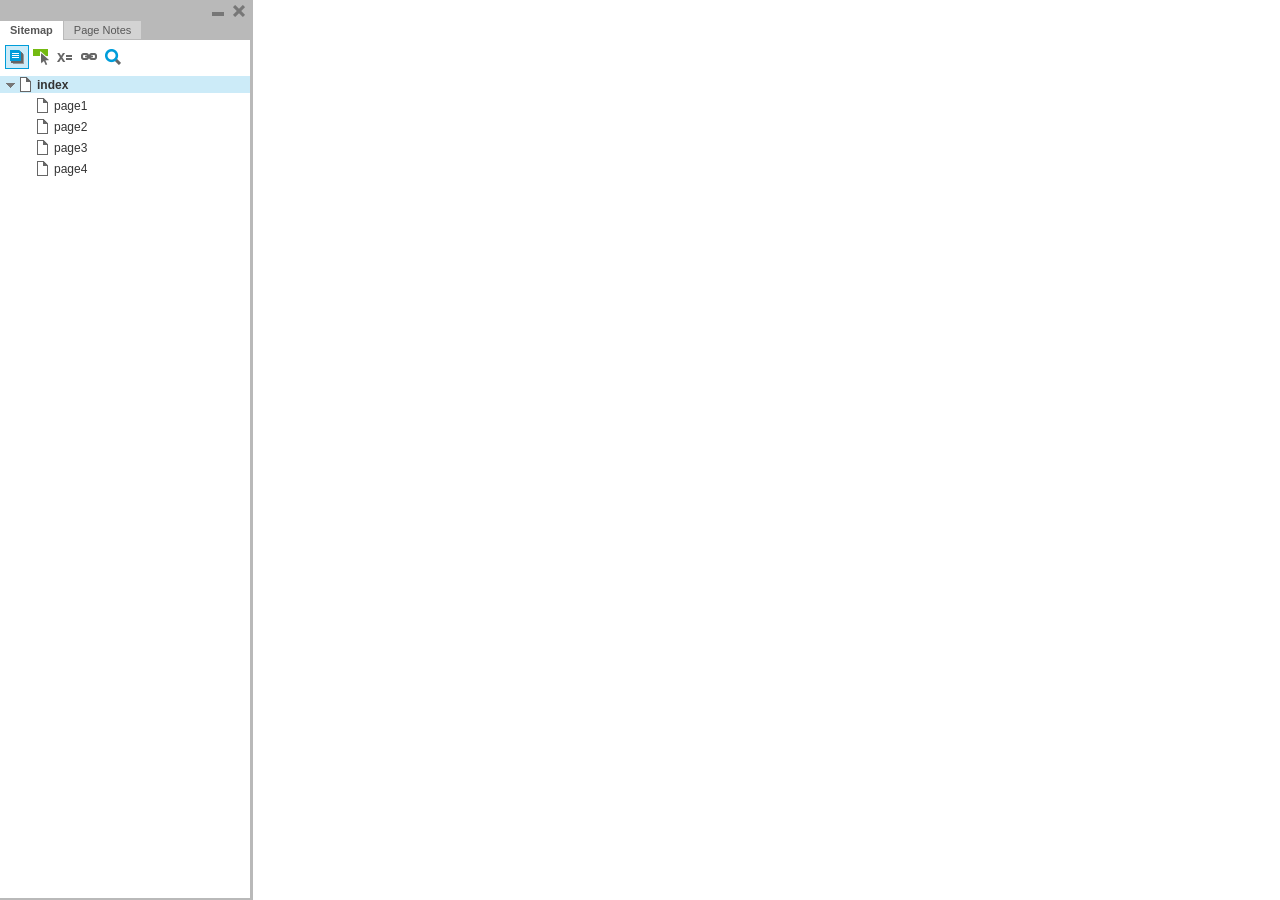
<file: 原型设计/start.html>
﻿<!DOCTYPE html>
<html xmlns="http://www.w3.org/1999/xhtml" xml:lang="en" lang="en">
<head>
    <title>Untitled Document</title>
    <meta http-equiv="X-UA-Compatible" content="IE=edge"/>
    <meta http-equiv="content-type" content="text/html; charset=utf-8" />
    <link type="text/css" href="resources/css/reset.css" rel="Stylesheet" />
    <link type="text/css" href="resources/css/default.css" rel="Stylesheet" />

    <script type="text/javascript">
        if (location.href.toString().indexOf('file://localhost/') == 0) {
            location.href = location.href.toString().replace('file://localhost/', 'file:///');
        }
    </script>

    <script type="text/javascript" src="resources/scripts/jquery-1.7.1.min.js"></script>
    <script type="text/javascript" src="resources/scripts/player/splitter.js"></script>
    <script type="text/javascript" src="resources/scripts/axutils.js"></script>
    <script type="text/javascript" src="resources/scripts/player/axplayer.js"></script>
    <script type="text/javascript" src="resources/scripts/messagecenter.js"></script>
    <script type="text/javascript" src="data/document.js"></script>
    <style type="text/css">

#outerContainer {
	width:1000px;
	height:1500px;
}

.vsplitbar {
	width: 3px;
	background: #B9B9B9;
}

#rightPanel {
    background-color: White;
}

#leftPanel {
    /*min-width: 190px;*/
}

.splitterMask {
   position:absolute;
   top: 0;
   left: 0;
   width: 100%;
   height: 100%;
   overflow: hidden;
   background-image: url(resources/images/transparent.gif);
   z-index: 20000;
}


    </style>
    <script type="text/javascript" language="JavaScript"><!--
        // isolate scope
        (function() {
            setUpController();

            var configuration = $axure.document.configuration;
            var _settings = {};
            _settings.projectId = configuration.prototypeId;
            _settings.isAxshare = configuration.isAxshare;
            _settings.loadFeedbackPlugin = configuration.loadFeedbackPlugin;
            _settings.startCollapsed = HashString("c") == "1";
            if(HashString("c") == "2") closePlayer();

            $axure.player.settings = _settings;

            $(window).bind('load', function() {
                if(CHROME_5_LOCAL && !$('body').attr('pluginDetected')) {
                    window.location = 'resources/chrome/chrome.html';
                }
            });

            $(document).ready(function() {
                $axure.page.bind('load.start', mainFrame_onload);
                $axure.messageCenter.addMessageListener(messageCenter_message);

                if($axure.player.settings.loadFeedbackPlugin) {
                    if($axure.player.settings.isAxshare) {
                        $axure.utils.loadJS('/Scripts/plugins/feedback/feedback.js');
                    } else {
                        $axure.utils.loadJS('http://share.axure.com/Scripts/plugins/feedback/feedback.js');
                    }
                }

                if(navigator.userAgent.indexOf("MSIE") >= 0) $('#outerContainer').width('100%');
                initialize();
                if($axure.player.settings.startCollapsed) $('#outerContainer').splitter({ sizeLeft: 0 });
                else $('#outerContainer').splitter({ sizeLeft: 250 });
                $('#leftPanel').width(250);

                $(window).resize(function() { resizeContent(); });

                $('#maximizePanelContainer').hide();

                initializeLogo();

                $(window).resize();
                resizeContent();
                //wait for ie to get to a good state and resize
                if(IE && BROWSER_VERSION == "6.0") setTimeout(function() { $('#outerContainer').trigger('resize'); }, 30);

                if($axure.player.settings.startCollapsed) {
                    collapse();
                    $('#leftPanel').width(0);
                }
            });
        })();

        var lastLeftPanelWidth = 250;

        function messageCenter_message(message, data) {
            if(message == 'expandFrame') expand();
        }

        function resizeContent() {
            var newHeight = $(window).height();
            var newWidth = $(window).width();

            var controlContainerHeight = newHeight - 42;
            if($('#interfaceControlFrameLogoContainer').is(':visible')) controlContainerHeight -= $('#interfaceControlFrameLogoContainer').height() + 16;

            $('#outerContainer').height(newHeight).width(newWidth);
            $('.vsplitbar').height(newHeight);
            $('#leftPanel').height(newHeight);
            $('#interfaceControlFrame').height(newHeight);
            $('#interfaceControlFrameContainer').height(controlContainerHeight);

            $('#rightPanel').height(newHeight);
            $('#mainFrame').height(newHeight);

            if($('#leftPanel').is(':visible')) $('#rightPanel').width($(window).width() - $('#leftPanel').width() - $('.vsplitbar').width());
            else $('#rightPanel').width($(window).width());
        }

        function closePlayer() {
            if($axure.page.location) window.location.href = $axure.page.location;
            else {
                var pageFile = getInitialUrl();
                var currentLocation = window.location.toString();
                window.location.href = currentLocation.substr(0, currentLocation.lastIndexOf("/") + 1) + pageFile;
            }
        }

        function replaceHash(newHash) {
            var currentLocWithoutHash = window.location.toString().split('#')[0];

            //We use replace so that every hash change doesn't get appended to the history stack.
            //We use replaceState in browsers that support it, else replace the location
            if (typeof window.history.replaceState != 'undefined') {
                window.history.replaceState(null, null, currentLocWithoutHash + newHash);
            } else {
                window.location.replace(currentLocWithoutHash + newHash);
            }
        }

        function collapse() {
            var currentHash = window.location.hash;
            //If the collapse hash string var isn't present and set to 1, insert it
            if (currentHash.indexOf('#c=1') == -1 && currentHash.indexOf('&c=1') == -1) {
                var hashToSet = '';

                var varIndex = currentHash.indexOf('#c=');
                if (varIndex == -1) varIndex = currentHash.indexOf('&c=');
                if (varIndex != -1) {
                    var newHash = currentHash.substring(0, varIndex);

                    newHash = newHash == '' ? '#c=1' : newHash + '&c=1';

                    var ampIndex = currentHash.indexOf('&', varIndex + 1);
                    if (ampIndex != -1) {
                        newHash = newHash + currentHash.substring(ampIndex);
                    }
                    hashToSet = newHash;
                } else if (currentHash.indexOf('#') != -1) {
                    hashToSet = currentHash + '&c=1';
                } else {
                    hashToSet = '#c=1';
                }

                if (hashToSet != '') {
                    replaceHash(hashToSet);
                }
            }

            $('#maximizePanelContainer').show();
            lastLeftPanelWidth = $('#leftPanel').width();
            $('#leftPanel').hide();
            $('.vsplitbar').hide();
            $('#rightPanel').width($(window).width());
            $(window).resize();
            $('#outerContainer').trigger('resize');
        }

        function expand() {
            var currentHash = self.location.hash;
            var varIndex = currentHash.indexOf('&c=');
            if (varIndex == -1) varIndex = currentHash.indexOf('#c=');
            //If the collapse hash string var is present, remove it
            if (varIndex != -1) {
                var newHash = currentHash.substring(0, varIndex);

                var ampIndex = currentHash.indexOf('&', varIndex + 1);
                if (ampIndex != -1) {
                    newHash = newHash == '' ? '#' + currentHash.substring(ampIndex + 1) : newHash + currentHash.substring(ampIndex);
                }

                replaceHash(newHash);
            }

            $('#maximizePanelContainer').hide();
            $('#leftPanel').width(lastLeftPanelWidth);
            $('#leftPanel').show();
            $('.vsplitbar').show();
            $('#rightPanel').width($(window).width() - $('#leftPanel').width() - $('.vsplitbar').width());
            $(window).resize();
            $('#outerContainer').trigger('resize');
        }

        function initialize() {
            var legacyQString = QueryString("Page");
            if (legacyQString.length > 0) {
                location.href = location.href.substring(0, location.href.indexOf("?")) + "#p=" + legacyQString;
                return;
            }

            var mainFrame = document.getElementById("mainFrame");
            mainFrame.contentWindow.location.href = getInitialUrl();
        }
        
        function getInitialUrl() {
            var pageName = HashString("p");
            if(pageName.length > 0) return pageName + ".html";
            else {
                var url = getFirstPageUrl($axure.document.sitemap.rootNodes);
                return (url ? url : "about:blank");
            }
        }

        function getFirstPageUrl(nodes) {
            for (var i = 0; i < nodes.length; i++) {
                var node = nodes[i];
                if (node.url) return node.url;
                else {
                    var hasChildren = (node.children && node.children.length > 0);
                    if (hasChildren) {
                        var url = getFirstPageUrl(node.children);
                        if (url) return url;
                    }
                }
            }
            return null;
        }

        function initializeLogo() {
            if($axure.document.configuration.logoImagePath) {
                $('#interfaceControlFrameLogoImageContainer').html('<img id="logoImage" src="" />');
                $('#logoImage').attr('src', $axure.document.configuration.logoImagePath).load(function() { resizeContent(); });
                $('#interfaceControlFrameMinimizeContainer').css('background-color', '#FFFFFF');
            } else $('#interfaceControlFrameLogoImageContainer').hide();

            if ($axure.document.configuration.logoImageCaption) {
                $('#interfaceControlFrameLogoCaptionContainer').html($axure.document.configuration.logoImageCaption);
                $('#interfaceControlFrameMinimizeContainer').css('background-color', '#FFFFFF');
            } else $('#interfaceControlFrameLogoCaptionContainer').hide();

            if(!$('#interfaceControlFrameLogoImageContainer').is(':visible') && !$('#interfaceControlFrameLogoCaptionContainer').is(':visible')) {
                $('#interfaceControlFrameLogoContainer').hide();
            }
        }

        function mainFrame_onload() {
            if($axure.page.pageName) document.title = $axure.page.pageName;
        }

        function QueryString(query) {
            var qstring = self.location.href.split("?");
            if(qstring.length < 2) return "";
            return GetParameter(qstring, query);
        }
        
        function GetParameter(qstring, query) {
            var prms = qstring[1].split("&");
            var frmelements = new Array();
            var currprmeter, querystr = "";

            for(var i = 0; i < prms.length; i++) {
                currprmeter = prms[i].split("=");
                frmelements[i] = new Array();
                frmelements[i][0] = currprmeter[0];
                frmelements[i][1] = currprmeter[1];
            }

            for(j = 0; j < frmelements.length; j++) {
                if(frmelements[j][0].toLowerCase() == query.toLowerCase()) {
                    querystr = frmelements[j][1];
                    break;
                }
            }
            return querystr;
        }
        
        function HashString(query) {
            var qstring = self.location.href.split("#");
            if(qstring.length < 2) return "";
            return GetParameter(qstring, query);
        }

    --></script>

    <link type="text/css" rel="Stylesheet" href="plugins/sitemap/styles/sitemap.css" />
    <script type="text/javascript" src="plugins/sitemap/sitemap.js"></script>
    <link type="text/css" rel="Stylesheet" href="plugins/page_notes/styles/page_notes.css" />
    <script type="text/javascript" src="plugins/page_notes/page_notes.js"></script>

</head>
<body scroll="no">
    <div id="outerContainer">

        <div id="leftPanel">
            <div id="interfaceControlFrame">
                <div id="interfaceControlFrameMinimizeContainer">
                    <a title="Minimize" id="interfaceControlFrameMinimizeButton" onclick="collapse();">&nbsp;</a>
                    <div id="interfaceControlFrameCloseContainer">
                        <a title="Close" id="interfaceControlFrameCloseButton" onclick="closePlayer();">&nbsp;</a>
                    </div>
                </div>
                <div id="interfaceControlFrameLogoContainer">
                    <div id="interfaceControlFrameLogoImageContainer"></div>
                    <div id="interfaceControlFrameLogoCaptionContainer"></div>
                </div>
                <div id="interfaceControlFrameHeaderContainer">
                    <ul id="interfaceControlFrameHeader">
                    </ul>
                </div>
                <div id="interfaceControlFrameContainer">
                </div>
            </div>
        </div>
        <div id="rightPanel">
            <iframe id="mainFrame" name="mainFrame" width="100%" height="100%" src="" frameborder="0" style="display: block;"></iframe>
        </div>

    </div>

    <div id="maximizePanelContainer">
        <iframe id="expandFrame" src="resources/expand.html" width="100%" height="100%" scrolling="no" allowtransparency="true" frameborder="0"></iframe>
    </div>

</body>
</html>
</file>
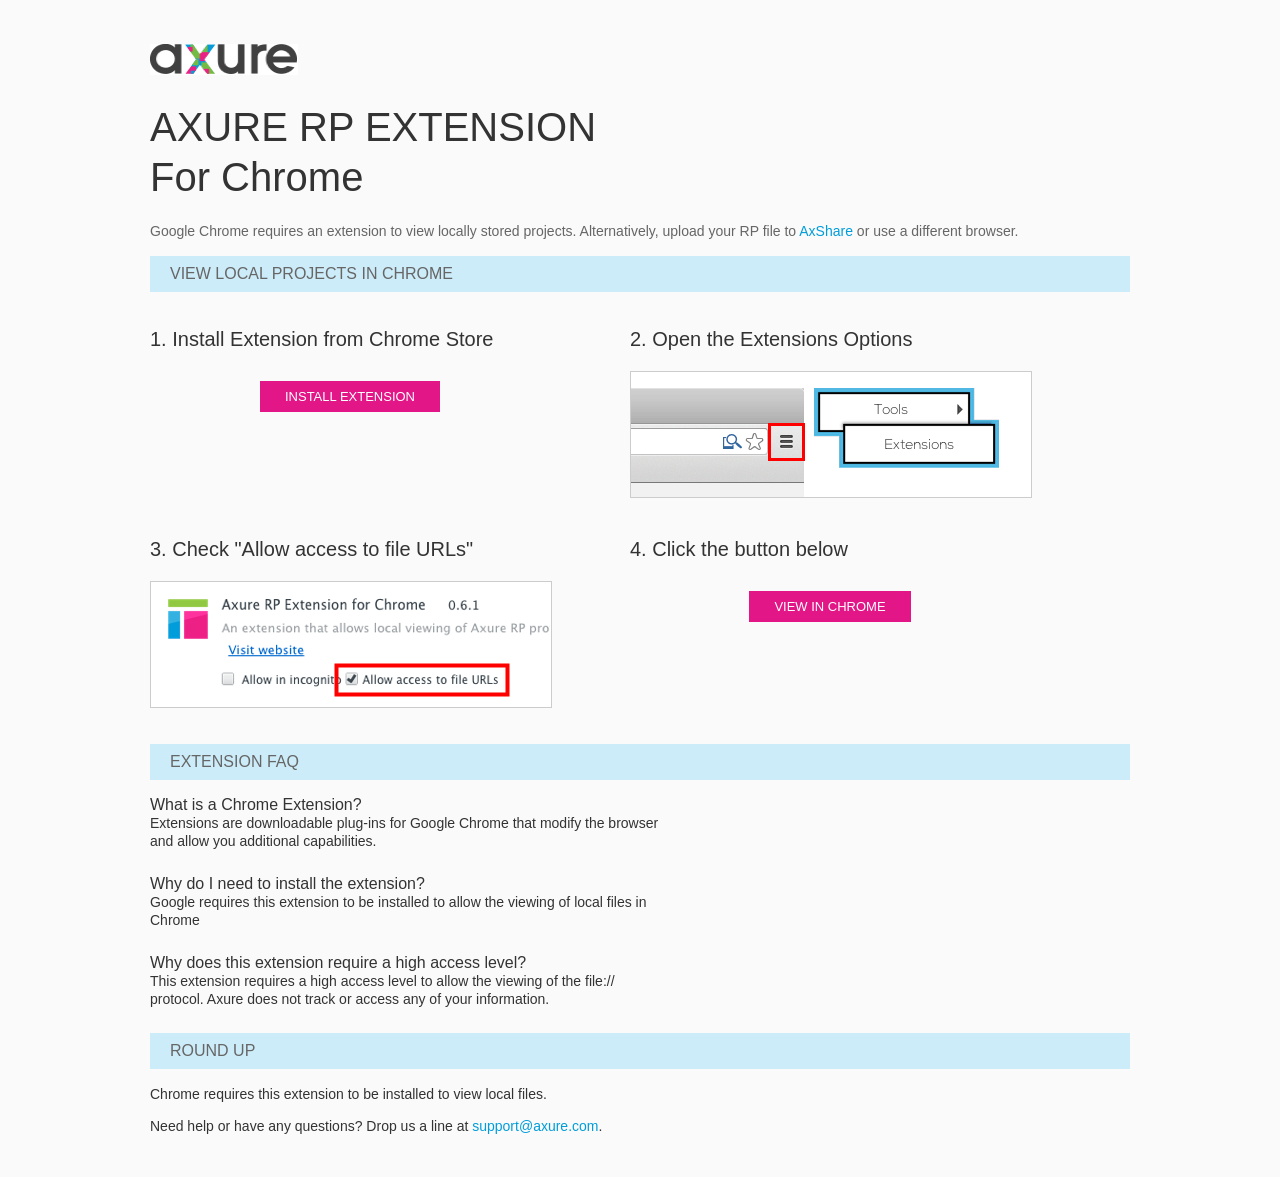
<file: 原型设计/resources/chrome/chrome.html>
<html>
<head>
    <title>Install the Axure RP Chrome Extension</title>
    <style type="text/css">
        *
        {
            font-family: Helvetica, Arial, sans-serif;
        }
        body
        {
            text-align: center;
            background-color: #fafafa;
        }
        p
        {
            font-size: 14px;
            line-height: 18px;
            color: #333333;
        }
        div.container
        {
            width: 980px;
            margin-left: auto;
            margin-right: auto;
            text-align: left;
        }
        a
        {
            text-decoration: none;
            color: #009dda;
        }
        .button
        {
            background: #E31687;
            font: normal 16px Arial, sans-serif;
            color: #FFFFFF;
            padding: 8px 25px 8px 25px;
            border: 0;
            display: inline-block;
            margin-top: 10px;
            text-transform: uppercase;
            font-size: 13px;
        }
        a:hover.button
        {
            opacity: .8;
        }
        div.left
        {
            width: 400px;
            float: left;
            margin-right: 80px;
        }
        div.right
        {
            width: 400px;
            float: left;
        }
        div.buttonContainer
        {
            text-align: center;
        }
        h1
        {
            font-size: 40px;
            color: #333333;
            line-height: 50px;
            margin-bottom: 20px;
            font-weight: normal;
        }
        h2
        {
            font-size: 38px;
            font-weight: normal;
            color: #08639C;
            text-align: center;
        }
        h3
        {
            font-size: 20px;
            color: #333333;
            font-weight: normal;
        }
        .heading
        {
            background-color: #cdecf9;
            height: 36px;
            line-height: 36px;
            padding-left: 20px;
            font-size: 16px;
            color: #666666;
        }
        span.faq
        {
            font-size: 16px;
            font-weight: normal;
            color: #333333;
            display: block;
        }
    </style>
</head>
<body>
    <div class="container">
        <br />
        <br />
        <img src="axure_logo.gif" alt="axure" />
        <br />
        <h1>
            AXURE RP EXTENSION<br />
            For Chrome</h1>
        <p style="font-size: 14px; color: #666666; margin-top: 10px;">
            Google Chrome requires an extension to view locally stored projects. Alternatively,
            upload your RP file to <a href="https://share.axure.com">AxShare</a> or use a different
            browser.</p>
        <h3 class="heading">
            VIEW LOCAL PROJECTS IN CHROME</h3>
        <div class="left">
            <h3>
                1. Install Extension from Chrome Store</h3>
            <div class="buttonContainer">
                <a class="button" href="https://chrome.google.com/webstore/detail/dogkpdfcklifaemcdfbildhcofnopogp"
                    target="_blank">Install Extension</a>
            </div>
        </div>
        <div class="right">
            <h3>
                2. Open the Extensions Options</h3>
            <img src="extensions_menu.gif" alt="extensions" />
        </div>
        <div style="clear: both; height: 20px;">
            &nbsp;</div>
        <div class="left">
            <h3>
                3. Check "Allow access to file URLs"</h3>
            <img src="allow_access.gif" alt="allow access" />
        </div>
        <div class="right">
            <h3>
                4. Click the button below</h3>
            <div class="buttonContainer">
                <a class="button" href="../../start.html">View in Chrome</a>
            </div>
        </div>
        <div style="clear: both; height: 20px;">
        </div>
        <h3 class="heading">
            EXTENSION FAQ</h3>
        <p>
            <span class="faq">What is a Chrome Extension?</span> Extensions are downloadable
            plug-ins for Google Chrome that modify the browser<br />
            and allow you additional capabilities.
        </p>
        <p style="margin-top: 25px;">
            <span class="faq">Why do I need to install the extension?</span> Google requires
            this extension to be installed to allow the viewing of local files in<br />
            Chrome
        </p>
        <p style="margin-top: 25px; margin-bottom: 25px;">
            <span class="faq">Why does this extension require a high access level?</span> This
            extension requires a high access level to allow the viewing of the file://<br />
            protocol. Axure does not track or access any of your information.
        </p>
        <h3 class="heading">
            ROUND UP</h3>
        <p>
            Chrome requires this extension to be installed to view local files.</p>
        <p>
            Need help or have any questions? Drop us a line at <a href="mailto:support@axure.com">
                support@axure.com</a>.
        </p>
        <div style="clear: both; height: 20px;">
        </div>
    </div>
</body>
</html>
</file>
<file: 原型设计/resources/css/axure_rp_page.css>
﻿/* so the window resize fires within a frame in IE7 */
html, body {
    height: 100%;    
}

a {
	color: inherit;
}

p {
	margin: 0px;
}

iframe {
	background: #FFFFFF;
}

/* to match IE with C, FF */
input {
    padding: 1px 0px 1px 0px;
    box-sizing: border-box;
    -moz-box-sizing: border-box;
}

textarea {
    margin: 0px;
    box-sizing: border-box;
    -moz-box-sizing: border-box;
}

div.intcases {
	font-family: arial; 
	font-size: 12px;
    text-align:left; 
	border:1px solid #AAA; 
	background:#FFF none repeat scroll 0% 0%; 
	z-index:9999; 
	visibility:hidden; 
	position:absolute;
    padding: 0px;
    border-radius: 3px;
	white-space: nowrap;
}

div.intcaselink {
	cursor: pointer;
    padding: 3px 8px 3px 8px;
    margin: 5px;
	background:#EEE none repeat scroll 0% 0%; 
	border:1px solid #AAA;
    border-radius: 3px;
}

div.refpageimage {
	position: absolute;
    left: 0px;
    top: 0px;
	font-size: 0px;
	width: 16px;
	height: 16px;
	cursor: pointer;
	background-image: url(images/newwindow.gif);
	background-repeat: no-repeat;
}

div.annnoteimage {
	position: absolute;
    left: 0px;
    top: 0px;
	font-size: 0px;
	width: 16px;
	height: 12px;
	cursor: help;
	background-image: url(images/note.gif);
	background-repeat: no-repeat;
}

div.annnotelabel {
	position: absolute;
    left: 0px;
    top: 0px;
	font-family: Arial;
	font-size: 10px;
	border: 1px solid rgb(166,221,242);
	cursor: help;
	background:rgb(0,157,217) none repeat scroll 0% 0%; 
	padding-left:3px; 
	padding-right:3px;
	white-space: nowrap;
	color: white;
}
 
.annotationName {
	font-size: 13px;
	font-weight: bold;
	margin-bottom: 3px;
	white-space: nowrap;
}

.annotation {
	font-size: 12px;
	padding-left: 2px;
	margin-bottom: 5px;
}

/* this is a fix for the issue where dialogs jump around and takes the text-align from the body */
.dialogFix {
    position:absolute;
    text-align:left;
}


@keyframes pulsate {
  from {
    box-shadow: 0 0 10px #74BA11;
  }
  to {
    box-shadow: 0 0 20px #74BA11;
  }
}

@-webkit-keyframes pulsate {
  from {
    -webkit-box-shadow: 0 0 10px #74BA11;
    box-shadow: 0 0 10px #74BA11;
  }
  to {
    -webkit-box-shadow: 0 0 20px #74BA11;
    box-shadow: 0 0 20px #74BA11;
  }
}
 
@-moz-keyframes pulsate {
  from {
    -moz-box-shadow: 0 0 10px #74BA11;
    box-shadow: 0 0 10px #74BA11;
  }
  to {
    -moz-box-shadow: 0 0 20px #74BA11;
    box-shadow: 0 0 20px #74BA11;
  }
}

.legacyPulsateBorder {
	border: 5px solid #74BA11;
	margin: -5px;
}

.pulsateBorder {
  animation-name: pulsate;
  animation-timing-function: ease-in-out;
  animation-duration: 0.9s;
  animation-iteration-count: infinite;
  animation-direction: alternate;
  
  -webkit-animation-name: pulsate;
  -webkit-animation-timing-function: ease-in-out;
  -webkit-animation-duration: 0.9s;
  -webkit-animation-iteration-count: infinite;
  -webkit-animation-direction: alternate;

  -moz-animation-name: pulsate;
  -moz-animation-timing-function: ease-in-out;
  -moz-animation-duration: 0.9s;
  -moz-animation-iteration-count: infinite;
  -moz-animation-direction: alternate;
}
</file>
<file: 原型设计/data/styles.css>
﻿.ax_形状 {
  font-family:'Arial Normal', 'Arial';
  font-weight:400;
  font-style:normal;
  font-size:13px;
  color:#333333;
  text-align:center;
  line-height:normal;
}
.ax_文本段落 {
  font-family:'Arial Normal', 'Arial';
  font-weight:400;
  font-style:normal;
  font-size:13px;
  color:#333333;
  text-align:left;
  line-height:normal;
}
.ax_h1 {
  font-family:'Arial Negreta', 'Arial';
  font-weight:700;
  font-style:normal;
  font-size:32px;
  color:#333333;
  text-align:left;
  line-height:normal;
}
.ax_h2 {
  font-family:'Arial Negreta', 'Arial';
  font-weight:700;
  font-style:normal;
  font-size:24px;
  color:#333333;
  text-align:left;
  line-height:normal;
}
.ax_h3 {
  font-family:'Arial Negreta', 'Arial';
  font-weight:700;
  font-style:normal;
  font-size:18px;
  color:#333333;
  text-align:left;
  line-height:normal;
}
.ax_h4 {
  font-family:'Arial Negreta', 'Arial';
  font-weight:700;
  font-style:normal;
  font-size:14px;
  color:#333333;
  text-align:left;
  line-height:normal;
}
.ax_h5 {
  font-family:'Arial Negreta', 'Arial';
  font-weight:700;
  font-style:normal;
  font-size:13px;
  color:#333333;
  text-align:left;
  line-height:normal;
}
.ax_h6 {
  font-family:'Arial Negreta', 'Arial';
  font-weight:700;
  font-style:normal;
  font-size:10px;
  color:#333333;
  text-align:left;
  line-height:normal;
}
.ax_image {
  font-family:'Arial Normal', 'Arial';
  font-weight:400;
  font-style:normal;
  font-size:13px;
  color:#000000;
  text-align:center;
  line-height:normal;
}
.ax_文本链接 {
  color:#0000FF;
}
.ax_鼠标悬停文本链接时 {
}
.ax_鼠标按下文本链接时 {
}
.ax_文本框 {
  font-family:'Arial Normal', 'Arial';
  font-weight:400;
  font-style:normal;
  font-size:13px;
  color:#000000;
  text-align:left;
  line-height:normal;
}
.ax_多行文本框 {
  font-family:'Arial Normal', 'Arial';
  font-weight:400;
  font-style:normal;
  font-size:13px;
  color:#000000;
  text-align:left;
  line-height:normal;
}
.ax_下拉列表框 {
  font-family:'Arial Normal', 'Arial';
  font-weight:400;
  font-style:normal;
  font-size:13px;
  color:#000000;
  text-align:left;
  line-height:normal;
}
.ax_列表框 {
  font-family:'Arial Normal', 'Arial';
  font-weight:400;
  font-style:normal;
  font-size:13px;
  color:#000000;
  text-align:left;
  line-height:normal;
}
.ax_复选框 {
  font-family:'Arial Normal', 'Arial';
  font-weight:400;
  font-style:normal;
  font-size:13px;
  color:#333333;
  text-align:left;
  line-height:normal;
}
.ax_单选按钮 {
  font-family:'Arial Normal', 'Arial';
  font-weight:400;
  font-style:normal;
  font-size:13px;
  color:#333333;
  text-align:left;
  line-height:normal;
}
.ax_流程形状 {
  font-family:'Arial Normal', 'Arial';
  font-weight:400;
  font-style:normal;
  font-size:13px;
  color:#333333;
  text-align:center;
  line-height:normal;
}
.ax_tree_node {
  font-family:'Arial Normal', 'Arial';
  font-weight:400;
  font-style:normal;
  font-size:13px;
  color:#333333;
  text-align:left;
  line-height:normal;
}
.ax_提交按钮 {
  font-family:'Arial Normal', 'Arial';
  font-weight:400;
  font-style:normal;
  font-size:13px;
  color:#000000;
  text-align:center;
  line-height:normal;
}
.ax_热区 {
  font-size:13px;
  color:#333333;
  text-align:center;
  line-height:normal;
}
.ax_内联框架 {
  font-size:13px;
  color:#333333;
  text-align:center;
  line-height:normal;
}
.ax_动态面板 {
  font-size:13px;
  color:#333333;
  text-align:center;
  line-height:normal;
}
.ax_master {
  font-size:13px;
  color:#333333;
  text-align:center;
  line-height:normal;
}
.ax_中继器 {
  font-family:'Arial Normal', 'Arial';
  font-weight:400;
  font-style:normal;
  font-size:13px;
  color:#333333;
  text-align:center;
  line-height:normal;
}
.ax_表格 {
  font-family:'Arial Normal', 'Arial';
  font-weight:400;
  font-style:normal;
  font-size:13px;
  color:#333333;
  text-align:center;
  line-height:normal;
}
.ax_单元格 {
  font-family:'Arial Normal', 'Arial';
  font-weight:400;
  font-style:normal;
  font-size:13px;
  color:#333333;
  text-align:left;
  line-height:normal;
}
.ax_菜单 {
  font-size:13px;
  color:#000000;
  text-align:center;
  line-height:normal;
}
.ax_水平线 {
  font-size:13px;
  color:#333333;
  text-align:center;
  line-height:normal;
}
.ax_垂直线 {
  font-size:13px;
  color:#333333;
  text-align:center;
  line-height:normal;
}
.ax_connector {
  font-family:'Arial Normal', 'Arial';
  font-weight:400;
  font-style:normal;
  font-size:13px;
  color:#333333;
  text-align:center;
  line-height:normal;
}
</file>
<file: 原型设计/files/page1/styles.css>
﻿body {
  margin:0px;
  background-image:none;
  position:static;
  left:auto;
  width:1270px;
  margin-left:0;
  margin-right:0;
  text-align:left;
}
#base {
  position:absolute;
  z-index:0;
}
#u0 {
  position:absolute;
  left:0px;
  top:0px;
  width:1270px;
  height:840px;
}
#u0_img {
  position:absolute;
  left:0px;
  top:0px;
  width:1270px;
  height:840px;
}
#u1 {
  position:absolute;
  left:2px;
  top:412px;
  width:1266px;
  visibility:hidden;
  word-wrap:break-word;
}
#u2 {
  position:absolute;
  left:390px;
  top:100px;
  width:450px;
  height:450px;
}
#u2_img {
  position:absolute;
  left:0px;
  top:0px;
  width:450px;
  height:450px;
}
#u3 {
  position:absolute;
  left:2px;
  top:217px;
  width:446px;
  visibility:hidden;
  word-wrap:break-word;
}
#u4 {
  position:absolute;
  left:690px;
  top:400px;
  width:150px;
  height:150px;
}
#u4_img {
  position:absolute;
  left:0px;
  top:0px;
  width:150px;
  height:150px;
}
#u5 {
  position:absolute;
  left:2px;
  top:67px;
  width:146px;
  visibility:hidden;
  word-wrap:break-word;
}
#u6 {
  position:absolute;
  left:540px;
  top:400px;
  width:150px;
  height:151px;
}
#u6_img {
  position:absolute;
  left:0px;
  top:0px;
  width:150px;
  height:151px;
}
#u7 {
  position:absolute;
  left:2px;
  top:68px;
  width:146px;
  visibility:hidden;
  word-wrap:break-word;
}
#u8 {
  position:absolute;
  left:540px;
  top:101px;
  width:150px;
  height:149px;
}
#u8_img {
  position:absolute;
  left:0px;
  top:0px;
  width:150px;
  height:149px;
}
#u9 {
  position:absolute;
  left:2px;
  top:66px;
  width:146px;
  visibility:hidden;
  word-wrap:break-word;
}
#u10 {
  position:absolute;
  left:690px;
  top:250px;
  width:150px;
  height:150px;
}
#u10_img {
  position:absolute;
  left:0px;
  top:0px;
  width:150px;
  height:150px;
}
#u11 {
  position:absolute;
  left:2px;
  top:68px;
  width:146px;
  word-wrap:break-word;
}
#u12 {
  position:absolute;
  left:390px;
  top:249px;
  width:150px;
  height:150px;
}
#u12_img {
  position:absolute;
  left:0px;
  top:0px;
  width:150px;
  height:150px;
}
#u13 {
  position:absolute;
  left:2px;
  top:67px;
  width:146px;
  visibility:hidden;
  word-wrap:break-word;
}
#u14 {
  position:absolute;
  left:690px;
  top:99px;
  width:151px;
  height:151px;
}
#u14_img {
  position:absolute;
  left:0px;
  top:0px;
  width:151px;
  height:151px;
}
#u15 {
  position:absolute;
  left:2px;
  top:68px;
  width:147px;
  visibility:hidden;
  word-wrap:break-word;
}
#u16 {
  position:absolute;
  left:389px;
  top:101px;
  width:151px;
  height:149px;
}
#u16_img {
  position:absolute;
  left:0px;
  top:0px;
  width:151px;
  height:149px;
}
#u17 {
  position:absolute;
  left:2px;
  top:66px;
  width:147px;
  visibility:hidden;
  word-wrap:break-word;
}
#u18 {
  position:absolute;
  left:391px;
  top:399px;
  width:149px;
  height:151px;
}
#u18_img {
  position:absolute;
  left:0px;
  top:0px;
  width:149px;
  height:151px;
}
#u19 {
  position:absolute;
  left:2px;
  top:68px;
  width:145px;
  visibility:hidden;
  word-wrap:break-word;
}
#u20 {
  position:absolute;
  left:860px;
  top:129px;
  width:150px;
  height:150px;
}
#u20_img {
  position:absolute;
  left:0px;
  top:0px;
  width:150px;
  height:150px;
}
#u21 {
  position:absolute;
  left:2px;
  top:67px;
  width:146px;
  visibility:hidden;
  word-wrap:break-word;
}
#u22 {
  position:absolute;
  left:390px;
  top:550px;
  width:449px;
  height:90px;
}
#u22_img {
  position:absolute;
  left:0px;
  top:0px;
  width:449px;
  height:90px;
}
#u23 {
  position:absolute;
  left:2px;
  top:37px;
  width:445px;
  visibility:hidden;
  word-wrap:break-word;
}
#u24 {
  position:absolute;
  left:400px;
  top:555px;
  width:100px;
  height:35px;
  font-family:'Arial Negreta', 'Arial';
  font-weight:700;
  font-style:normal;
  font-size:16px;
  color:#FFFFFF;
}
#u24_img {
  position:absolute;
  left:0px;
  top:0px;
  width:100px;
  height:35px;
}
#u25 {
  position:absolute;
  left:2px;
  top:8px;
  width:96px;
  word-wrap:break-word;
}
#u26 {
  position:absolute;
  left:400px;
  top:595px;
  width:100px;
  height:35px;
  font-family:'Arial Negreta', 'Arial';
  font-weight:700;
  font-style:normal;
  font-size:16px;
  color:#FFFFFF;
}
#u26_img {
  position:absolute;
  left:0px;
  top:0px;
  width:100px;
  height:35px;
}
#u27 {
  position:absolute;
  left:2px;
  top:8px;
  width:96px;
  word-wrap:break-word;
}
#u28 {
  position:absolute;
  left:505px;
  top:555px;
  width:100px;
  height:35px;
  font-family:'Arial Negreta', 'Arial';
  font-weight:700;
  font-style:normal;
  font-size:16px;
  color:#FFFFFF;
}
#u28_img {
  position:absolute;
  left:0px;
  top:0px;
  width:100px;
  height:35px;
}
#u29 {
  position:absolute;
  left:2px;
  top:8px;
  width:96px;
  word-wrap:break-word;
}
#u30 {
  position:absolute;
  left:610px;
  top:555px;
  width:100px;
  height:35px;
  font-family:'Arial Negreta', 'Arial';
  font-weight:700;
  font-style:normal;
  font-size:16px;
  color:#FFFFFF;
}
#u30_img {
  position:absolute;
  left:0px;
  top:0px;
  width:100px;
  height:35px;
}
#u31 {
  position:absolute;
  left:2px;
  top:8px;
  width:96px;
  word-wrap:break-word;
}
#u32 {
  position:absolute;
  left:505px;
  top:595px;
  width:205px;
  height:35px;
  font-family:'Arial Negreta', 'Arial';
  font-weight:700;
  font-style:normal;
  font-size:16px;
  color:#FFFFFF;
  text-align:left;
}
#u32_img {
  position:absolute;
  left:0px;
  top:0px;
  width:205px;
  height:35px;
}
#u33 {
  position:absolute;
  left:2px;
  top:8px;
  width:201px;
  word-wrap:break-word;
}
#u34 {
  position:absolute;
  left:710px;
  top:555px;
  width:130px;
  height:35px;
  font-size:28px;
}
#u34_img {
  position:absolute;
  left:0px;
  top:0px;
  width:130px;
  height:35px;
}
#u35 {
  position:absolute;
  left:2px;
  top:1px;
  width:126px;
  word-wrap:break-word;
}
#u36 {
  position:absolute;
  left:710px;
  top:595px;
  width:130px;
  height:35px;
  font-size:20px;
}
#u36_img {
  position:absolute;
  left:0px;
  top:0px;
  width:130px;
  height:35px;
}
#u37 {
  position:absolute;
  left:2px;
  top:6px;
  width:126px;
  word-wrap:break-word;
}
#u38 {
  position:absolute;
  left:870px;
  top:84px;
  width:100px;
  height:35px;
  font-family:'Arial Negreta', 'Arial';
  font-weight:700;
  font-style:normal;
}
#u38_img {
  position:absolute;
  left:0px;
  top:0px;
  width:100px;
  height:35px;
}
#u39 {
  position:absolute;
  left:2px;
  top:10px;
  width:96px;
  word-wrap:break-word;
}
#u40 {
  position:absolute;
  left:595px;
  top:595px;
  width:105px;
  height:35px;
}
#u40_img {
  position:absolute;
  left:0px;
  top:0px;
  width:105px;
  height:35px;
}
#u41 {
  position:absolute;
  left:2px;
  top:10px;
  width:101px;
  visibility:hidden;
  word-wrap:break-word;
}
</file>
<file: 原型设计/files/page2/styles.css>
﻿body {
  margin:0px;
  background-image:none;
  position:static;
  left:auto;
  width:1270px;
  margin-left:0;
  margin-right:0;
  text-align:left;
}
#base {
  position:absolute;
  z-index:0;
}
#u0 {
  position:absolute;
  left:0px;
  top:0px;
  width:1270px;
  height:840px;
}
#u0_img {
  position:absolute;
  left:0px;
  top:0px;
  width:1270px;
  height:840px;
}
#u1 {
  position:absolute;
  left:2px;
  top:412px;
  width:1266px;
  visibility:hidden;
  word-wrap:break-word;
}
#u2 {
  position:absolute;
  left:390px;
  top:100px;
  width:450px;
  height:450px;
}
#u2_img {
  position:absolute;
  left:0px;
  top:0px;
  width:450px;
  height:450px;
}
#u3 {
  position:absolute;
  left:2px;
  top:217px;
  width:446px;
  visibility:hidden;
  word-wrap:break-word;
}
#u4 {
  position:absolute;
  left:690px;
  top:400px;
  width:150px;
  height:150px;
}
#u4_img {
  position:absolute;
  left:0px;
  top:0px;
  width:150px;
  height:150px;
}
#u5 {
  position:absolute;
  left:2px;
  top:67px;
  width:146px;
  visibility:hidden;
  word-wrap:break-word;
}
#u6 {
  position:absolute;
  left:390px;
  top:248px;
  width:150px;
  height:151px;
}
#u6_img {
  position:absolute;
  left:0px;
  top:0px;
  width:150px;
  height:151px;
}
#u7 {
  position:absolute;
  left:2px;
  top:68px;
  width:146px;
  visibility:hidden;
  word-wrap:break-word;
}
#u8 {
  position:absolute;
  left:540px;
  top:101px;
  width:150px;
  height:149px;
}
#u8_img {
  position:absolute;
  left:0px;
  top:0px;
  width:150px;
  height:149px;
}
#u9 {
  position:absolute;
  left:2px;
  top:66px;
  width:146px;
  visibility:hidden;
  word-wrap:break-word;
}
#u10 {
  position:absolute;
  left:389px;
  top:399px;
  width:150px;
  height:150px;
}
#u10_img {
  position:absolute;
  left:0px;
  top:0px;
  width:150px;
  height:150px;
}
#u11 {
  position:absolute;
  left:2px;
  top:68px;
  width:146px;
  word-wrap:break-word;
}
#u12 {
  position:absolute;
  left:540px;
  top:250px;
  width:150px;
  height:150px;
}
#u12_img {
  position:absolute;
  left:0px;
  top:0px;
  width:150px;
  height:150px;
}
#u13 {
  position:absolute;
  left:2px;
  top:67px;
  width:146px;
  visibility:hidden;
  word-wrap:break-word;
}
#u14 {
  position:absolute;
  left:539px;
  top:400px;
  width:151px;
  height:151px;
}
#u14_img {
  position:absolute;
  left:0px;
  top:0px;
  width:151px;
  height:151px;
}
#u15 {
  position:absolute;
  left:2px;
  top:68px;
  width:147px;
  visibility:hidden;
  word-wrap:break-word;
}
#u16 {
  position:absolute;
  left:390px;
  top:100px;
  width:151px;
  height:149px;
}
#u16_img {
  position:absolute;
  left:0px;
  top:0px;
  width:151px;
  height:149px;
}
#u17 {
  position:absolute;
  left:2px;
  top:66px;
  width:147px;
  visibility:hidden;
  word-wrap:break-word;
}
#u18 {
  position:absolute;
  left:690px;
  top:99px;
  width:149px;
  height:151px;
}
#u18_img {
  position:absolute;
  left:0px;
  top:0px;
  width:149px;
  height:151px;
}
#u19 {
  position:absolute;
  left:2px;
  top:68px;
  width:145px;
  visibility:hidden;
  word-wrap:break-word;
}
#u20 {
  position:absolute;
  left:860px;
  top:129px;
  width:150px;
  height:150px;
}
#u20_img {
  position:absolute;
  left:0px;
  top:0px;
  width:150px;
  height:150px;
}
#u21 {
  position:absolute;
  left:2px;
  top:67px;
  width:146px;
  visibility:hidden;
  word-wrap:break-word;
}
#u22 {
  position:absolute;
  left:390px;
  top:550px;
  width:449px;
  height:90px;
}
#u22_img {
  position:absolute;
  left:0px;
  top:0px;
  width:449px;
  height:90px;
}
#u23 {
  position:absolute;
  left:2px;
  top:37px;
  width:445px;
  visibility:hidden;
  word-wrap:break-word;
}
#u24 {
  position:absolute;
  left:400px;
  top:555px;
  width:100px;
  height:35px;
  font-family:'Arial Negreta', 'Arial';
  font-weight:700;
  font-style:normal;
  font-size:16px;
  color:#FFFFFF;
}
#u24_img {
  position:absolute;
  left:0px;
  top:0px;
  width:100px;
  height:35px;
}
#u24_img.selected {
}
#u24.selected {
}
#u24_img.mouseOver {
}
#u24.mouseOver {
}
#u24_img.mouseDown {
}
#u24.mouseDown {
}
#u25 {
  position:absolute;
  left:2px;
  top:8px;
  width:96px;
  word-wrap:break-word;
}
#u26 {
  position:absolute;
  left:400px;
  top:595px;
  width:100px;
  height:35px;
  font-family:'Arial Negreta', 'Arial';
  font-weight:700;
  font-style:normal;
  font-size:16px;
  color:#FFFFFF;
}
#u26_img {
  position:absolute;
  left:0px;
  top:0px;
  width:100px;
  height:35px;
}
#u27 {
  position:absolute;
  left:2px;
  top:8px;
  width:96px;
  word-wrap:break-word;
}
#u28 {
  position:absolute;
  left:505px;
  top:555px;
  width:100px;
  height:35px;
  font-family:'Arial Negreta', 'Arial';
  font-weight:700;
  font-style:normal;
  font-size:16px;
  color:#FFFFFF;
}
#u28_img {
  position:absolute;
  left:0px;
  top:0px;
  width:100px;
  height:35px;
}
#u29 {
  position:absolute;
  left:2px;
  top:8px;
  width:96px;
  word-wrap:break-word;
}
#u30 {
  position:absolute;
  left:610px;
  top:555px;
  width:100px;
  height:35px;
  font-family:'Arial Negreta', 'Arial';
  font-weight:700;
  font-style:normal;
  font-size:16px;
  color:#FFFFFF;
}
#u30_img {
  position:absolute;
  left:0px;
  top:0px;
  width:100px;
  height:35px;
}
#u31 {
  position:absolute;
  left:2px;
  top:8px;
  width:96px;
  word-wrap:break-word;
}
#u32 {
  position:absolute;
  left:505px;
  top:595px;
  width:205px;
  height:35px;
  font-family:'Arial Negreta', 'Arial';
  font-weight:700;
  font-style:normal;
  font-size:16px;
  color:#FFFFFF;
  text-align:left;
}
#u32_img {
  position:absolute;
  left:0px;
  top:0px;
  width:205px;
  height:35px;
}
#u33 {
  position:absolute;
  left:2px;
  top:8px;
  width:201px;
  word-wrap:break-word;
}
#u34 {
  position:absolute;
  left:710px;
  top:555px;
  width:130px;
  height:35px;
  font-size:28px;
}
#u34_img {
  position:absolute;
  left:0px;
  top:0px;
  width:130px;
  height:35px;
}
#u35 {
  position:absolute;
  left:2px;
  top:1px;
  width:126px;
  word-wrap:break-word;
}
#u36 {
  position:absolute;
  left:710px;
  top:595px;
  width:130px;
  height:35px;
  font-size:20px;
}
#u36_img {
  position:absolute;
  left:0px;
  top:0px;
  width:130px;
  height:35px;
}
#u37 {
  position:absolute;
  left:2px;
  top:6px;
  width:126px;
  word-wrap:break-word;
}
#u38 {
  position:absolute;
  left:870px;
  top:84px;
  width:100px;
  height:35px;
  font-family:'Arial Negreta', 'Arial';
  font-weight:700;
  font-style:normal;
}
#u38_img {
  position:absolute;
  left:0px;
  top:0px;
  width:100px;
  height:35px;
}
#u39 {
  position:absolute;
  left:2px;
  top:10px;
  width:96px;
  word-wrap:break-word;
}
#u40 {
  position:absolute;
  left:595px;
  top:595px;
  width:105px;
  height:35px;
}
#u40_img {
  position:absolute;
  left:0px;
  top:0px;
  width:105px;
  height:35px;
}
#u41 {
  position:absolute;
  left:2px;
  top:10px;
  width:101px;
  visibility:hidden;
  word-wrap:break-word;
}
#u42 {
  position:absolute;
  left:430px;
  top:90px;
  width:360px;
  height:190px;
  opacity:0.8;
  text-align:left;
}
#u42_img {
  position:absolute;
  left:0px;
  top:0px;
  width:360px;
  height:190px;
}
#u43 {
  position:absolute;
  left:2px;
  top:2px;
  width:356px;
  word-wrap:break-word;
}
#u44 {
  position:absolute;
  left:730px;
  top:240px;
  width:55px;
  height:40px;
  opacity:0.9;
  font-size:20px;
}
#u44_img {
  position:absolute;
  left:0px;
  top:0px;
  width:55px;
  height:40px;
}
#u45 {
  position:absolute;
  left:2px;
  top:8px;
  width:51px;
  word-wrap:break-word;
}
</file>
<file: 原型设计/files/page3/styles.css>
﻿body {
  margin:0px;
  background-image:none;
  position:static;
  left:auto;
  width:1270px;
  margin-left:0;
  margin-right:0;
  text-align:left;
}
#base {
  position:absolute;
  z-index:0;
}
#u0 {
  position:absolute;
  left:0px;
  top:10px;
  width:1270px;
  height:840px;
}
#u0_img {
  position:absolute;
  left:0px;
  top:0px;
  width:1270px;
  height:840px;
}
#u1 {
  position:absolute;
  left:2px;
  top:412px;
  width:1266px;
  visibility:hidden;
  word-wrap:break-word;
}
#u2 {
  position:absolute;
  left:390px;
  top:100px;
  width:450px;
  height:450px;
}
#u2_img {
  position:absolute;
  left:0px;
  top:0px;
  width:450px;
  height:450px;
}
#u3 {
  position:absolute;
  left:2px;
  top:217px;
  width:446px;
  visibility:hidden;
  word-wrap:break-word;
}
#u4 {
  position:absolute;
  left:860px;
  top:129px;
  width:150px;
  height:150px;
}
#u4_img {
  position:absolute;
  left:0px;
  top:0px;
  width:150px;
  height:150px;
}
#u5 {
  position:absolute;
  left:2px;
  top:67px;
  width:146px;
  visibility:hidden;
  word-wrap:break-word;
}
#u6 {
  position:absolute;
  left:390px;
  top:550px;
  width:449px;
  height:90px;
}
#u6_img {
  position:absolute;
  left:0px;
  top:0px;
  width:449px;
  height:90px;
}
#u7 {
  position:absolute;
  left:2px;
  top:37px;
  width:445px;
  visibility:hidden;
  word-wrap:break-word;
}
#u8 {
  position:absolute;
  left:400px;
  top:555px;
  width:100px;
  height:35px;
  font-family:'Arial Negreta', 'Arial';
  font-weight:700;
  font-style:normal;
  font-size:16px;
  color:#FFFFFF;
}
#u8_img {
  position:absolute;
  left:0px;
  top:0px;
  width:100px;
  height:35px;
}
#u9 {
  position:absolute;
  left:2px;
  top:8px;
  width:96px;
  word-wrap:break-word;
}
#u10 {
  position:absolute;
  left:400px;
  top:595px;
  width:100px;
  height:35px;
  font-family:'Arial Negreta', 'Arial';
  font-weight:700;
  font-style:normal;
  font-size:16px;
  color:#FFFFFF;
}
#u10_img {
  position:absolute;
  left:0px;
  top:0px;
  width:100px;
  height:35px;
}
#u11 {
  position:absolute;
  left:2px;
  top:8px;
  width:96px;
  word-wrap:break-word;
}
#u12 {
  position:absolute;
  left:505px;
  top:555px;
  width:100px;
  height:35px;
  font-family:'Arial Negreta', 'Arial';
  font-weight:700;
  font-style:normal;
  font-size:16px;
  color:#FFFFFF;
}
#u12_img {
  position:absolute;
  left:0px;
  top:0px;
  width:100px;
  height:35px;
}
#u13 {
  position:absolute;
  left:2px;
  top:8px;
  width:96px;
  word-wrap:break-word;
}
#u14 {
  position:absolute;
  left:610px;
  top:555px;
  width:100px;
  height:35px;
  font-family:'Arial Negreta', 'Arial';
  font-weight:700;
  font-style:normal;
  font-size:16px;
  color:#FFFFFF;
}
#u14_img {
  position:absolute;
  left:0px;
  top:0px;
  width:100px;
  height:35px;
}
#u15 {
  position:absolute;
  left:2px;
  top:8px;
  width:96px;
  word-wrap:break-word;
}
#u16 {
  position:absolute;
  left:505px;
  top:595px;
  width:205px;
  height:35px;
  font-family:'Arial Negreta', 'Arial';
  font-weight:700;
  font-style:normal;
  font-size:16px;
  color:#FFFFFF;
  text-align:left;
}
#u16_img {
  position:absolute;
  left:0px;
  top:0px;
  width:205px;
  height:35px;
}
#u17 {
  position:absolute;
  left:2px;
  top:8px;
  width:201px;
  word-wrap:break-word;
}
#u18 {
  position:absolute;
  left:710px;
  top:555px;
  width:130px;
  height:35px;
  font-size:28px;
}
#u18_img {
  position:absolute;
  left:0px;
  top:0px;
  width:130px;
  height:35px;
}
#u19 {
  position:absolute;
  left:2px;
  top:1px;
  width:126px;
  word-wrap:break-word;
}
#u20 {
  position:absolute;
  left:710px;
  top:595px;
  width:130px;
  height:35px;
  font-size:20px;
}
#u20_img {
  position:absolute;
  left:0px;
  top:0px;
  width:130px;
  height:35px;
}
#u21 {
  position:absolute;
  left:2px;
  top:6px;
  width:126px;
  word-wrap:break-word;
}
#u22 {
  position:absolute;
  left:870px;
  top:84px;
  width:100px;
  height:35px;
  font-family:'Arial Negreta', 'Arial';
  font-weight:700;
  font-style:normal;
}
#u22_img {
  position:absolute;
  left:0px;
  top:0px;
  width:100px;
  height:35px;
}
#u23 {
  position:absolute;
  left:2px;
  top:10px;
  width:96px;
  word-wrap:break-word;
}
#u24 {
  position:absolute;
  left:595px;
  top:595px;
  width:105px;
  height:35px;
}
#u24_img {
  position:absolute;
  left:0px;
  top:0px;
  width:105px;
  height:35px;
}
#u25 {
  position:absolute;
  left:2px;
  top:10px;
  width:101px;
  visibility:hidden;
  word-wrap:break-word;
}
#u26 {
  position:absolute;
  left:20px;
  top:140px;
  width:50px;
  height:50px;
}
#u26_img {
  position:absolute;
  left:0px;
  top:0px;
  width:50px;
  height:50px;
}
#u27 {
  position:absolute;
  left:2px;
  top:17px;
  width:46px;
  visibility:hidden;
  word-wrap:break-word;
}
#u28 {
  position:absolute;
  left:20px;
  top:220px;
  width:50px;
  height:50px;
}
#u28_img {
  position:absolute;
  left:0px;
  top:0px;
  width:50px;
  height:50px;
}
#u29 {
  position:absolute;
  left:2px;
  top:17px;
  width:46px;
  visibility:hidden;
  word-wrap:break-word;
}
#u30 {
  position:absolute;
  left:20px;
  top:310px;
  width:50px;
  height:50px;
}
#u30_img {
  position:absolute;
  left:0px;
  top:0px;
  width:50px;
  height:50px;
}
#u31 {
  position:absolute;
  left:2px;
  top:17px;
  width:46px;
  visibility:hidden;
  word-wrap:break-word;
}
#u32 {
  position:absolute;
  left:20px;
  top:400px;
  width:50px;
  height:50px;
}
#u32_img {
  position:absolute;
  left:0px;
  top:0px;
  width:50px;
  height:50px;
}
#u33 {
  position:absolute;
  left:2px;
  top:17px;
  width:46px;
  visibility:hidden;
  word-wrap:break-word;
}
#u34 {
  position:absolute;
  left:20px;
  top:490px;
  width:50px;
  height:50px;
}
#u34_img {
  position:absolute;
  left:0px;
  top:0px;
  width:50px;
  height:50px;
}
#u35 {
  position:absolute;
  left:2px;
  top:17px;
  width:46px;
  visibility:hidden;
  word-wrap:break-word;
}
#u36 {
  position:absolute;
  left:20px;
  top:570px;
  width:50px;
  height:50px;
}
#u36_img {
  position:absolute;
  left:0px;
  top:0px;
  width:50px;
  height:50px;
}
#u37 {
  position:absolute;
  left:2px;
  top:17px;
  width:46px;
  visibility:hidden;
  word-wrap:break-word;
}
#u38 {
  position:absolute;
  left:20px;
  top:660px;
  width:50px;
  height:50px;
}
#u38_img {
  position:absolute;
  left:0px;
  top:0px;
  width:50px;
  height:50px;
}
#u39 {
  position:absolute;
  left:2px;
  top:17px;
  width:46px;
  visibility:hidden;
  word-wrap:break-word;
}
#u40 {
  position:absolute;
  left:0px;
  top:30px;
  width:255px;
  height:70px;
}
#u40_img {
  position:absolute;
  left:0px;
  top:0px;
  width:255px;
  height:70px;
}
#u41 {
  position:absolute;
  left:2px;
  top:27px;
  width:251px;
  visibility:hidden;
  word-wrap:break-word;
}
#u42 {
  position:absolute;
  left:0px;
  top:100px;
  width:255px;
  height:20px;
}
#u42_img {
  position:absolute;
  left:0px;
  top:0px;
  width:255px;
  height:20px;
}
#u43 {
  position:absolute;
  left:2px;
  top:2px;
  width:251px;
  visibility:hidden;
  word-wrap:break-word;
}
#u44 {
  position:absolute;
  left:80px;
  top:53px;
  width:165px;
  height:29px;
}
#u45 {
  position:absolute;
  left:0px;
  top:0px;
  width:132px;
  height:24px;
  font-family:'Arial Negreta', 'Arial';
  font-weight:700;
  font-style:normal;
  color:#FFFFFF;
}
#u45_img {
  position:absolute;
  left:0px;
  top:0px;
  width:132px;
  height:24px;
}
#u46 {
  position:absolute;
  left:2px;
  top:4px;
  width:128px;
  word-wrap:break-word;
}
#u47 {
  position:absolute;
  left:132px;
  top:0px;
  width:28px;
  height:24px;
  font-family:'Arial Negreta', 'Arial';
  font-weight:700;
  font-style:normal;
  color:#FFFFFF;
  text-align:center;
}
#u47_img {
  position:absolute;
  left:0px;
  top:0px;
  width:28px;
  height:24px;
}
#u48 {
  position:absolute;
  left:2px;
  top:4px;
  width:24px;
  word-wrap:break-word;
}
#u49 {
  position:absolute;
  left:90px;
  top:150px;
  width:50px;
  height:29px;
  font-family:'Arial Negreta', 'Arial';
  font-weight:700;
  font-style:normal;
  font-size:16px;
  color:#FFFFFF;
}
#u49_img {
  position:absolute;
  left:0px;
  top:0px;
  width:50px;
  height:29px;
}
#u50 {
  position:absolute;
  left:2px;
  top:5px;
  width:46px;
  word-wrap:break-word;
}
#u51 {
  position:absolute;
  left:90px;
  top:230px;
  width:50px;
  height:29px;
  font-family:'Arial Negreta', 'Arial';
  font-weight:700;
  font-style:normal;
  font-size:16px;
  color:#FFFFFF;
}
#u51_img {
  position:absolute;
  left:0px;
  top:0px;
  width:50px;
  height:29px;
}
#u52 {
  position:absolute;
  left:2px;
  top:5px;
  width:46px;
  word-wrap:break-word;
}
#u53 {
  position:absolute;
  left:90px;
  top:330px;
  width:50px;
  height:19px;
  font-family:'Arial Negreta', 'Arial';
  font-weight:700;
  font-style:normal;
  font-size:16px;
  color:#FFFFFF;
}
#u53_img {
  position:absolute;
  left:0px;
  top:0px;
  width:50px;
  height:19px;
}
#u54 {
  position:absolute;
  left:2px;
  top:-10px;
  width:46px;
  word-wrap:break-word;
}
#u55 {
  position:absolute;
  left:90px;
  top:410px;
  width:50px;
  height:29px;
  font-family:'Arial Negreta', 'Arial';
  font-weight:700;
  font-style:normal;
  font-size:16px;
  color:#FFFFFF;
}
#u55_img {
  position:absolute;
  left:0px;
  top:0px;
  width:50px;
  height:29px;
}
#u56 {
  position:absolute;
  left:2px;
  top:5px;
  width:46px;
  word-wrap:break-word;
}
#u57 {
  position:absolute;
  left:90px;
  top:500px;
  width:50px;
  height:29px;
  font-family:'Arial Negreta', 'Arial';
  font-weight:700;
  font-style:normal;
  font-size:16px;
  color:#FFFFFF;
}
#u57_img {
  position:absolute;
  left:0px;
  top:0px;
  width:50px;
  height:29px;
}
#u58 {
  position:absolute;
  left:2px;
  top:5px;
  width:46px;
  word-wrap:break-word;
}
#u59 {
  position:absolute;
  left:90px;
  top:580px;
  width:50px;
  height:29px;
  font-family:'Arial Negreta', 'Arial';
  font-weight:700;
  font-style:normal;
  font-size:16px;
  color:#FFFFFF;
}
#u59_img {
  position:absolute;
  left:0px;
  top:0px;
  width:50px;
  height:29px;
}
#u60 {
  position:absolute;
  left:2px;
  top:5px;
  width:46px;
  word-wrap:break-word;
}
#u61 {
  position:absolute;
  left:90px;
  top:670px;
  width:50px;
  height:29px;
  font-family:'Arial Negreta', 'Arial';
  font-weight:700;
  font-style:normal;
  font-size:16px;
  color:#FFFFFF;
}
#u61_img {
  position:absolute;
  left:0px;
  top:0px;
  width:50px;
  height:29px;
}
#u62 {
  position:absolute;
  left:2px;
  top:-5px;
  width:46px;
  word-wrap:break-word;
}
#u63 {
  position:absolute;
  left:15px;
  top:41px;
  width:52px;
  height:51px;
}
#u63_img {
  position:absolute;
  left:0px;
  top:0px;
  width:52px;
  height:51px;
}
#u64 {
  position:absolute;
  left:2px;
  top:18px;
  width:48px;
  visibility:hidden;
  word-wrap:break-word;
}
#u65 {
  position:absolute;
  left:539px;
  top:400px;
  width:151px;
  height:150px;
}
#u65_img {
  position:absolute;
  left:0px;
  top:0px;
  width:151px;
  height:150px;
}
#u66 {
  position:absolute;
  left:2px;
  top:67px;
  width:147px;
  visibility:hidden;
  word-wrap:break-word;
}
#u67 {
  position:absolute;
  left:390px;
  top:400px;
  width:149px;
  height:150px;
}
#u67_img {
  position:absolute;
  left:0px;
  top:0px;
  width:149px;
  height:150px;
}
#u68 {
  position:absolute;
  left:2px;
  top:67px;
  width:145px;
  visibility:hidden;
  word-wrap:break-word;
}
#u69 {
  position:absolute;
  left:689px;
  top:100px;
  width:149px;
  height:150px;
}
#u69_img {
  position:absolute;
  left:0px;
  top:0px;
  width:149px;
  height:150px;
}
#u70 {
  position:absolute;
  left:2px;
  top:67px;
  width:145px;
  visibility:hidden;
  word-wrap:break-word;
}
#u71 {
  position:absolute;
  left:690px;
  top:250px;
  width:149px;
  height:149px;
}
#u71_img {
  position:absolute;
  left:0px;
  top:0px;
  width:149px;
  height:149px;
}
#u72 {
  position:absolute;
  left:2px;
  top:66px;
  width:145px;
  visibility:hidden;
  word-wrap:break-word;
}
#u73 {
  position:absolute;
  left:540px;
  top:100px;
  width:149px;
  height:150px;
}
#u73_img {
  position:absolute;
  left:0px;
  top:0px;
  width:149px;
  height:150px;
}
#u74 {
  position:absolute;
  left:2px;
  top:67px;
  width:145px;
  visibility:hidden;
  word-wrap:break-word;
}
#u75 {
  position:absolute;
  left:690px;
  top:399px;
  width:149px;
  height:150px;
}
#u75_img {
  position:absolute;
  left:0px;
  top:0px;
  width:149px;
  height:150px;
}
#u76 {
  position:absolute;
  left:2px;
  top:67px;
  width:145px;
  visibility:hidden;
  word-wrap:break-word;
}
#u77 {
  position:absolute;
  left:390px;
  top:100px;
  width:150px;
  height:150px;
}
#u77_img {
  position:absolute;
  left:0px;
  top:0px;
  width:150px;
  height:150px;
}
#u78 {
  position:absolute;
  left:2px;
  top:67px;
  width:146px;
  visibility:hidden;
  word-wrap:break-word;
}
#u79 {
  position:absolute;
  left:540px;
  top:250px;
  width:150px;
  height:150px;
}
#u79_img {
  position:absolute;
  left:0px;
  top:0px;
  width:150px;
  height:150px;
}
#u80 {
  position:absolute;
  left:2px;
  top:67px;
  width:146px;
  visibility:hidden;
  word-wrap:break-word;
}
</file>
<file: 原型设计/files/page4/styles.css>
﻿body {
  margin:0px;
  background-image:none;
  position:static;
  left:auto;
  width:1270px;
  margin-left:0;
  margin-right:0;
  text-align:left;
}
#base {
  position:absolute;
  z-index:0;
}
#u0 {
  position:absolute;
  left:0px;
  top:0px;
  width:1270px;
  height:840px;
}
#u0_img {
  position:absolute;
  left:0px;
  top:0px;
  width:1270px;
  height:840px;
}
#u1 {
  position:absolute;
  left:2px;
  top:412px;
  width:1266px;
  visibility:hidden;
  word-wrap:break-word;
}
#u2 {
  position:absolute;
  left:390px;
  top:100px;
  width:450px;
  height:450px;
}
#u2_img {
  position:absolute;
  left:0px;
  top:0px;
  width:450px;
  height:450px;
}
#u3 {
  position:absolute;
  left:2px;
  top:217px;
  width:446px;
  visibility:hidden;
  word-wrap:break-word;
}
#u4 {
  position:absolute;
  left:860px;
  top:129px;
  width:150px;
  height:150px;
}
#u4_img {
  position:absolute;
  left:0px;
  top:0px;
  width:150px;
  height:150px;
}
#u5 {
  position:absolute;
  left:2px;
  top:67px;
  width:146px;
  visibility:hidden;
  word-wrap:break-word;
}
#u6 {
  position:absolute;
  left:390px;
  top:550px;
  width:449px;
  height:90px;
}
#u6_img {
  position:absolute;
  left:0px;
  top:0px;
  width:449px;
  height:90px;
}
#u7 {
  position:absolute;
  left:2px;
  top:37px;
  width:445px;
  visibility:hidden;
  word-wrap:break-word;
}
#u8 {
  position:absolute;
  left:400px;
  top:555px;
  width:100px;
  height:35px;
  font-family:'Arial Negreta', 'Arial';
  font-weight:700;
  font-style:normal;
  font-size:16px;
  color:#FFFFFF;
}
#u8_img {
  position:absolute;
  left:0px;
  top:0px;
  width:100px;
  height:35px;
}
#u9 {
  position:absolute;
  left:2px;
  top:8px;
  width:96px;
  word-wrap:break-word;
}
#u10 {
  position:absolute;
  left:400px;
  top:595px;
  width:100px;
  height:35px;
  font-family:'Arial Negreta', 'Arial';
  font-weight:700;
  font-style:normal;
  font-size:16px;
  color:#FFFFFF;
}
#u10_img {
  position:absolute;
  left:0px;
  top:0px;
  width:100px;
  height:35px;
}
#u11 {
  position:absolute;
  left:2px;
  top:8px;
  width:96px;
  word-wrap:break-word;
}
#u12 {
  position:absolute;
  left:505px;
  top:555px;
  width:100px;
  height:35px;
  font-family:'Arial Negreta', 'Arial';
  font-weight:700;
  font-style:normal;
  font-size:16px;
  color:#FFFFFF;
}
#u12_img {
  position:absolute;
  left:0px;
  top:0px;
  width:100px;
  height:35px;
}
#u13 {
  position:absolute;
  left:2px;
  top:8px;
  width:96px;
  word-wrap:break-word;
}
#u14 {
  position:absolute;
  left:610px;
  top:555px;
  width:100px;
  height:35px;
  font-family:'Arial Negreta', 'Arial';
  font-weight:700;
  font-style:normal;
  font-size:16px;
  color:#FFFFFF;
}
#u14_img {
  position:absolute;
  left:0px;
  top:0px;
  width:100px;
  height:35px;
}
#u15 {
  position:absolute;
  left:2px;
  top:8px;
  width:96px;
  word-wrap:break-word;
}
#u16 {
  position:absolute;
  left:505px;
  top:595px;
  width:205px;
  height:35px;
  font-family:'Arial Negreta', 'Arial';
  font-weight:700;
  font-style:normal;
  font-size:16px;
  color:#FFFFFF;
  text-align:left;
}
#u16_img {
  position:absolute;
  left:0px;
  top:0px;
  width:205px;
  height:35px;
}
#u17 {
  position:absolute;
  left:2px;
  top:8px;
  width:201px;
  word-wrap:break-word;
}
#u18 {
  position:absolute;
  left:710px;
  top:555px;
  width:130px;
  height:35px;
  font-size:28px;
}
#u18_img {
  position:absolute;
  left:0px;
  top:0px;
  width:130px;
  height:35px;
}
#u19 {
  position:absolute;
  left:2px;
  top:1px;
  width:126px;
  word-wrap:break-word;
}
#u20 {
  position:absolute;
  left:710px;
  top:595px;
  width:130px;
  height:35px;
  font-size:20px;
}
#u20_img {
  position:absolute;
  left:0px;
  top:0px;
  width:130px;
  height:35px;
}
#u21 {
  position:absolute;
  left:2px;
  top:6px;
  width:126px;
  word-wrap:break-word;
}
#u22 {
  position:absolute;
  left:870px;
  top:84px;
  width:100px;
  height:35px;
  font-family:'Arial Negreta', 'Arial';
  font-weight:700;
  font-style:normal;
}
#u22_img {
  position:absolute;
  left:0px;
  top:0px;
  width:100px;
  height:35px;
}
#u23 {
  position:absolute;
  left:2px;
  top:10px;
  width:96px;
  word-wrap:break-word;
}
#u24 {
  position:absolute;
  left:595px;
  top:595px;
  width:105px;
  height:35px;
}
#u24_img {
  position:absolute;
  left:0px;
  top:0px;
  width:105px;
  height:35px;
}
#u25 {
  position:absolute;
  left:2px;
  top:10px;
  width:101px;
  visibility:hidden;
  word-wrap:break-word;
}
#u26 {
  position:absolute;
  left:20px;
  top:140px;
  width:50px;
  height:50px;
}
#u26_img {
  position:absolute;
  left:0px;
  top:0px;
  width:50px;
  height:50px;
}
#u27 {
  position:absolute;
  left:2px;
  top:17px;
  width:46px;
  visibility:hidden;
  word-wrap:break-word;
}
#u28 {
  position:absolute;
  left:20px;
  top:220px;
  width:50px;
  height:50px;
}
#u28_img {
  position:absolute;
  left:0px;
  top:0px;
  width:50px;
  height:50px;
}
#u29 {
  position:absolute;
  left:2px;
  top:17px;
  width:46px;
  visibility:hidden;
  word-wrap:break-word;
}
#u30 {
  position:absolute;
  left:20px;
  top:310px;
  width:50px;
  height:50px;
}
#u30_img {
  position:absolute;
  left:0px;
  top:0px;
  width:50px;
  height:50px;
}
#u31 {
  position:absolute;
  left:2px;
  top:17px;
  width:46px;
  visibility:hidden;
  word-wrap:break-word;
}
#u32 {
  position:absolute;
  left:20px;
  top:400px;
  width:50px;
  height:50px;
}
#u32_img {
  position:absolute;
  left:0px;
  top:0px;
  width:50px;
  height:50px;
}
#u33 {
  position:absolute;
  left:2px;
  top:17px;
  width:46px;
  visibility:hidden;
  word-wrap:break-word;
}
#u34 {
  position:absolute;
  left:20px;
  top:490px;
  width:50px;
  height:50px;
}
#u34_img {
  position:absolute;
  left:0px;
  top:0px;
  width:50px;
  height:50px;
}
#u35 {
  position:absolute;
  left:2px;
  top:17px;
  width:46px;
  visibility:hidden;
  word-wrap:break-word;
}
#u36 {
  position:absolute;
  left:20px;
  top:570px;
  width:50px;
  height:50px;
}
#u36_img {
  position:absolute;
  left:0px;
  top:0px;
  width:50px;
  height:50px;
}
#u37 {
  position:absolute;
  left:2px;
  top:17px;
  width:46px;
  visibility:hidden;
  word-wrap:break-word;
}
#u38 {
  position:absolute;
  left:20px;
  top:660px;
  width:50px;
  height:50px;
}
#u38_img {
  position:absolute;
  left:0px;
  top:0px;
  width:50px;
  height:50px;
}
#u39 {
  position:absolute;
  left:2px;
  top:17px;
  width:46px;
  visibility:hidden;
  word-wrap:break-word;
}
#u40 {
  position:absolute;
  left:0px;
  top:30px;
  width:255px;
  height:70px;
}
#u40_img {
  position:absolute;
  left:0px;
  top:0px;
  width:255px;
  height:70px;
}
#u41 {
  position:absolute;
  left:2px;
  top:27px;
  width:251px;
  visibility:hidden;
  word-wrap:break-word;
}
#u42 {
  position:absolute;
  left:0px;
  top:100px;
  width:255px;
  height:20px;
}
#u42_img {
  position:absolute;
  left:0px;
  top:0px;
  width:255px;
  height:20px;
}
#u43 {
  position:absolute;
  left:2px;
  top:2px;
  width:251px;
  visibility:hidden;
  word-wrap:break-word;
}
#u44 {
  position:absolute;
  left:80px;
  top:53px;
  width:165px;
  height:29px;
}
#u45 {
  position:absolute;
  left:0px;
  top:0px;
  width:132px;
  height:24px;
  font-family:'Arial Negreta', 'Arial';
  font-weight:700;
  font-style:normal;
  color:#FFFFFF;
}
#u45_img {
  position:absolute;
  left:0px;
  top:0px;
  width:132px;
  height:24px;
}
#u46 {
  position:absolute;
  left:2px;
  top:4px;
  width:128px;
  word-wrap:break-word;
}
#u47 {
  position:absolute;
  left:132px;
  top:0px;
  width:28px;
  height:24px;
  font-family:'Arial Negreta', 'Arial';
  font-weight:700;
  font-style:normal;
  color:#FFFFFF;
  text-align:center;
}
#u47_img {
  position:absolute;
  left:0px;
  top:0px;
  width:28px;
  height:24px;
}
#u48 {
  position:absolute;
  left:2px;
  top:4px;
  width:24px;
  word-wrap:break-word;
}
#u49 {
  position:absolute;
  left:90px;
  top:150px;
  width:50px;
  height:29px;
  font-family:'Arial Negreta', 'Arial';
  font-weight:700;
  font-style:normal;
  font-size:16px;
  color:#FFFFFF;
}
#u49_img {
  position:absolute;
  left:0px;
  top:0px;
  width:50px;
  height:29px;
}
#u50 {
  position:absolute;
  left:2px;
  top:5px;
  width:46px;
  word-wrap:break-word;
}
#u51 {
  position:absolute;
  left:90px;
  top:230px;
  width:50px;
  height:29px;
  font-family:'Arial Negreta', 'Arial';
  font-weight:700;
  font-style:normal;
  font-size:16px;
  color:#FFFFFF;
}
#u51_img {
  position:absolute;
  left:0px;
  top:0px;
  width:50px;
  height:29px;
}
#u52 {
  position:absolute;
  left:2px;
  top:5px;
  width:46px;
  word-wrap:break-word;
}
#u53 {
  position:absolute;
  left:90px;
  top:330px;
  width:50px;
  height:19px;
  font-family:'Arial Negreta', 'Arial';
  font-weight:700;
  font-style:normal;
  font-size:16px;
  color:#FFFFFF;
}
#u53_img {
  position:absolute;
  left:0px;
  top:0px;
  width:50px;
  height:19px;
}
#u54 {
  position:absolute;
  left:2px;
  top:-10px;
  width:46px;
  word-wrap:break-word;
}
#u55 {
  position:absolute;
  left:90px;
  top:410px;
  width:50px;
  height:29px;
  font-family:'Arial Negreta', 'Arial';
  font-weight:700;
  font-style:normal;
  font-size:16px;
  color:#FFFFFF;
}
#u55_img {
  position:absolute;
  left:0px;
  top:0px;
  width:50px;
  height:29px;
}
#u56 {
  position:absolute;
  left:2px;
  top:5px;
  width:46px;
  word-wrap:break-word;
}
#u57 {
  position:absolute;
  left:90px;
  top:500px;
  width:50px;
  height:29px;
  font-family:'Arial Negreta', 'Arial';
  font-weight:700;
  font-style:normal;
  font-size:16px;
  color:#FFFFFF;
}
#u57_img {
  position:absolute;
  left:0px;
  top:0px;
  width:50px;
  height:29px;
}
#u58 {
  position:absolute;
  left:2px;
  top:5px;
  width:46px;
  word-wrap:break-word;
}
#u59 {
  position:absolute;
  left:90px;
  top:580px;
  width:50px;
  height:29px;
  font-family:'Arial Negreta', 'Arial';
  font-weight:700;
  font-style:normal;
  font-size:16px;
  color:#FFFFFF;
}
#u59_img {
  position:absolute;
  left:0px;
  top:0px;
  width:50px;
  height:29px;
}
#u60 {
  position:absolute;
  left:2px;
  top:5px;
  width:46px;
  word-wrap:break-word;
}
#u61 {
  position:absolute;
  left:90px;
  top:670px;
  width:50px;
  height:29px;
  font-family:'Arial Negreta', 'Arial';
  font-weight:700;
  font-style:normal;
  font-size:16px;
  color:#FFFFFF;
}
#u61_img {
  position:absolute;
  left:0px;
  top:0px;
  width:50px;
  height:29px;
}
#u62 {
  position:absolute;
  left:2px;
  top:-5px;
  width:46px;
  word-wrap:break-word;
}
#u63 {
  position:absolute;
  left:15px;
  top:41px;
  width:52px;
  height:51px;
}
#u63_img {
  position:absolute;
  left:0px;
  top:0px;
  width:52px;
  height:51px;
}
#u64 {
  position:absolute;
  left:2px;
  top:18px;
  width:48px;
  visibility:hidden;
  word-wrap:break-word;
}
#u65 {
  position:absolute;
  left:390px;
  top:102px;
  width:151px;
  height:149px;
}
#u65_img {
  position:absolute;
  left:0px;
  top:0px;
  width:151px;
  height:149px;
}
#u66 {
  position:absolute;
  left:2px;
  top:66px;
  width:147px;
  visibility:hidden;
  word-wrap:break-word;
}
#u67 {
  position:absolute;
  left:541px;
  top:102px;
  width:149px;
  height:149px;
}
#u67_img {
  position:absolute;
  left:0px;
  top:0px;
  width:149px;
  height:149px;
}
#u68 {
  position:absolute;
  left:2px;
  top:66px;
  width:145px;
  visibility:hidden;
  word-wrap:break-word;
}
#u69 {
  position:absolute;
  left:392px;
  top:251px;
  width:151px;
  height:1px;
}
#u69_img {
  position:absolute;
  left:0px;
  top:0px;
  width:151px;
  height:1px;
}
#u70 {
  position:absolute;
  left:2px;
  top:-8px;
  width:147px;
  visibility:hidden;
  word-wrap:break-word;
}
#u71 {
  position:absolute;
  left:392px;
  top:252px;
  width:151px;
  height:149px;
}
#u71_img {
  position:absolute;
  left:0px;
  top:0px;
  width:151px;
  height:149px;
}
#u72 {
  position:absolute;
  left:2px;
  top:66px;
  width:147px;
  visibility:hidden;
  word-wrap:break-word;
}
#u73 {
  position:absolute;
  left:543px;
  top:251px;
  width:149px;
  height:1px;
}
#u73_img {
  position:absolute;
  left:0px;
  top:0px;
  width:149px;
  height:1px;
}
#u74 {
  position:absolute;
  left:2px;
  top:-8px;
  width:145px;
  visibility:hidden;
  word-wrap:break-word;
}
#u75 {
  position:absolute;
  left:543px;
  top:252px;
  width:149px;
  height:149px;
}
#u75_img {
  position:absolute;
  left:0px;
  top:0px;
  width:149px;
  height:149px;
}
#u76 {
  position:absolute;
  left:2px;
  top:66px;
  width:145px;
  visibility:hidden;
  word-wrap:break-word;
}
#u77 {
  position:absolute;
  left:392px;
  top:401px;
  width:150px;
  height:1px;
}
#u77_img {
  position:absolute;
  left:0px;
  top:0px;
  width:150px;
  height:1px;
}
#u78 {
  position:absolute;
  left:2px;
  top:-8px;
  width:146px;
  visibility:hidden;
  word-wrap:break-word;
}
#u79 {
  position:absolute;
  left:392px;
  top:402px;
  width:150px;
  height:148px;
}
#u79_img {
  position:absolute;
  left:0px;
  top:0px;
  width:150px;
  height:148px;
}
#u80 {
  position:absolute;
  left:2px;
  top:66px;
  width:146px;
  visibility:hidden;
  word-wrap:break-word;
}
#u81 {
  position:absolute;
  left:542px;
  top:401px;
  width:150px;
  height:1px;
}
#u81_img {
  position:absolute;
  left:0px;
  top:0px;
  width:150px;
  height:1px;
}
#u82 {
  position:absolute;
  left:2px;
  top:-8px;
  width:146px;
  visibility:hidden;
  word-wrap:break-word;
}
#u83 {
  position:absolute;
  left:692px;
  top:251px;
  width:148px;
  height:151px;
}
#u83_img {
  position:absolute;
  left:0px;
  top:0px;
  width:148px;
  height:151px;
}
#u84 {
  position:absolute;
  left:2px;
  top:68px;
  width:144px;
  visibility:hidden;
  word-wrap:break-word;
}
#u85 {
  position:absolute;
  left:692px;
  top:401px;
  width:148px;
  height:148px;
}
#u85_img {
  position:absolute;
  left:0px;
  top:0px;
  width:148px;
  height:148px;
}
#u86 {
  position:absolute;
  left:2px;
  top:66px;
  width:144px;
  visibility:hidden;
  word-wrap:break-word;
}
#u87 {
  position:absolute;
  left:690px;
  top:102px;
  width:149px;
  height:150px;
}
#u87_img {
  position:absolute;
  left:0px;
  top:0px;
  width:149px;
  height:150px;
}
#u88 {
  position:absolute;
  left:2px;
  top:67px;
  width:145px;
  visibility:hidden;
  word-wrap:break-word;
}
#u89 {
  position:absolute;
  left:440px;
  top:70px;
  width:350px;
  height:200px;
  opacity:0.8;
  font-size:16px;
  text-align:left;
}
#u89_img {
  position:absolute;
  left:0px;
  top:0px;
  width:350px;
  height:200px;
}
#u90 {
  position:absolute;
  left:2px;
  top:2px;
  width:346px;
  word-wrap:break-word;
}
#u91 {
  position:absolute;
  left:730px;
  top:230px;
  width:55px;
  height:40px;
  opacity:0.9;
  font-size:20px;
}
#u91_img {
  position:absolute;
  left:0px;
  top:0px;
  width:55px;
  height:40px;
}
#u92 {
  position:absolute;
  left:2px;
  top:8px;
  width:51px;
  word-wrap:break-word;
}
</file>
<file: 原型设计/resources/css/default.css>
﻿body {
  font-family : Helvetica, Arial, Sans-Serif;
  background-color: #B9B9B9;
  overflow:hidden;
}
a {
  cursor: pointer;
}
#maximizePanelContainer {
  font-size: 4px;
  position:absolute;
  left: 0px;
  top: 0px;
  width: 15px;
  height: 13px;
  overflow: visible;
  z-index: 1000;
}
.maximizePanel {
  position:absolute;
  left: 0px;
  top: 0px;
  width: 20px;
  height: 20px;
  margin: 2px 0px 0px 1px;
  background: url('../images/261_expand_12rollover1.png') no-repeat;
  cursor: pointer;
}
.maximizePanelOver {
  background: url('../images/261_expand_12rollover2.png') no-repeat;    
}

#interfaceControlFrameMinimizeContainer {
  position:relative;
  font-size: 2px; /*for IE*/
  text-align: right;
  z-index: 100;
    height: 20px;
}
#interfaceControlFrameMinimizeContainer a 
{
    display: inline-block;
    width: 15px;
    height: 20px;
  font-size: 2px;
  background: url('../images/260_collapse_12rollover1.png') no-repeat;
  text-decoration: none;
  margin: 5px 5px 0px 0px;
}
#interfaceControlFrame {
    margin: 0px;
}
#interfaceControlFrameMinimizeContainer a:hover {
  background: url('../images/260_collapse_12rollover2.png') no-repeat;
}
#interfaceControlFrameCloseContainer {
    display: inline;
    width: 15px;
    height: 20px;
    font-size: 2px;
    margin: 5px 2px 0px 0px;
}
#interfaceControlFrameCloseContainer a 
{
  background: url('../images/259_close_12rollover1.png') no-repeat;
    margin: 0px;
  text-decoration: none;
}
#interfaceControlFrameCloseContainer a:hover 
{
  background: url('../images/259_close_12rollover2.png') no-repeat;
}
#interfaceControlFrameHeader li {
    display: inline;
}
#interfaceControlFrameHeader a {
  outline: none;
  padding: 3px 10px 3px 10px;
  margin-right: 1px;
  text-decoration: none;
  color: #575757;
  white-space: nowrap;
  background-color: #D3D3D3;
}
#interfaceControlFrameHeader a:link {}
#interfaceControlFrameHeader a:hover {
  color: #000000;
}
#interfaceControlFrameHeader a.selected {
  background-color: White;
  font-weight:bold;
  padding: 3px 10px 4px 10px;
}
#interfaceControlFrameHeaderContainer {
  overflow: visible;
  width: 250px;
}
#interfaceControlFrameHeader {
  position:relative;
  list-style: none;
  padding : 4px 0px 4px 0px;
  font-size: 11px;
  z-index: 50;
}
#interfaceControlFrameContainer {
  position: absolute;
  background-color: White;
  overflow: hidden;
  width: 100%;
  /*height:100%;*/
}

#interfaceControlFrameLogoContainer {
  background-color: White;
  border-bottom: 1px solid #EFEFEF;
  margin: -5px 0px 5px 0px;
  padding: 10px 5px 5px 5px;
  overflow: hidden;
}
#interfaceControlFrameLogoImageContainer {
  text-align: center;
}
#interfaceControlFrameLogoCaptionContainer {
  text-align: center;
  margin: 5px 10px 0px 10px;
  font-size: 11px;
  color: #333;
}
</file>
<file: 原型设计/plugins/sitemap/styles/sitemap.css>
﻿
#sitemapHost {
    font-size: 12px;
    color:#333;
    background-color:#FFF;
    height: 100%;
}

#sitemapTreeContainer {
    /*margin: 0px 8px 0px 10px;*/
    position: absolute;
    overflow: auto;
    width: 100%;
    /*height: 100%;*/
    top: 31px;
    bottom: 0px;
}

.sitemapTree {
    /* list-style-type: none; */
    margin: 5px 0px 10px -9px;
    overflow:visible;
}

.sitemapTree ul {
    list-style-type: none;
    margin: 0px 0px 0px 0px;
    padding-left: 0px;
}

.sitemapPlusMinusLink 
{
}

.sitemapMinus 
{
	vertical-align:middle;
    background: url('images/minus.gif');
    background-repeat: no-repeat;
	margin-right: 3px;	
	margin-bottom: 1px;
    height:9px;
    width:9px;
    display:inline-block;
}

.sitemapPlus 
{
	vertical-align:middle;
    background: url('images/plus.gif');
    background-repeat: no-repeat;
	margin-right: 3px;	
	margin-bottom: 1px;
	height:9px;
    width:9px;
    display:inline-block;
}

.sitemapPageLink 
{
    margin-left: 0px;
}

.sitemapPageIcon 
{
	margin-bottom:-3px;
    width: 16px;
    height: 16px;
    display: inline-block;
    background: url('images/079_page_16.png');
    background-repeat: no-repeat;
}

.sitemapFlowIcon
{
    background: url('images/086_case_16.png');
}

.sitemapFolderIcon
{
    background: url('images/235_folderclosed_16.png');
}

.sitemapFolderOpenIcon
{
    background: url('images/236_folderopen_16.png');
}

.sitemapPageName 
{
    margin-left: 3px;
}

.sitemapNode 
{
    margin:4px 0px 4px 0px;
    white-space:nowrap;
}

.sitemapPageLinkContainer {
    margin-left: 0px;
    padding-bottom: 1px;
}
/*
.sitemapNode div
{
	padding-top: 1px; 
	padding-bottom: 3px;
    padding-left: 20px;
	height: 14px;
}
*/

.sitemapExpandableNode 
{
	margin-left: 0px;
}

.sitemapHighlight 
{
	background-color : rgb(204,235,248);
    font-weight: bold;
}

.sitemapGreyedName
{
	color: #AAA;
}

#sitemapToolbar 
{
	margin: 5px 5px 5px 5px;
    height: 22px;
}

#sitemapToolbar .sitemapToolbarButton
{
    float: left;
    width: 22px;
    height: 22px;
    border: 1px solid transparent;
}

#sitemapToolbar .sitemapToolbarButton:hover
{
    border: 1px solid rgb(0,157,217);
    background-color : rgb(166,221,242);
}

#sitemapToolbar .sitemapToolbarButton:active
{
    border: 1px solid rgb(0,157,217);
    background-color : rgb(204,235,248);
}

#sitemapToolbar .sitemapToolbarButtonSelected {
    border: 1px solid rgb(0,157,217);
    background-color : rgb(204,235,248);    
}

#linksButton {
    background: url('images/233_hyperlink_16.png') no-repeat center center;
}

#adaptiveButton {
    background: url('images/225_responsive_16.png') no-repeat center center;
}

#footnotesButton {
    background: url('images/228_togglenotes_16.png') no-repeat center center;
}

#highlightInteractiveButton {
    background: url('images/231_event_16.png') no-repeat center center;
}

#variablesButton {
    background: url('images/229_variables_16.png') no-repeat center center;
}

#searchButton {
    background: url('images/232_search_16.png') no-repeat center center;
}

.sitemapLinkContainer
{
	margin-top: 8px;
	padding-right: 5px;
	font-size: 12px;
}

.sitemapLinkField 
{
	width: 100%;
	font-size: 12px;
	margin-top: 3px;
}

.sitemapOptionContainer
{
	margin-top: 8px;
	padding-right: 5px;
	font-size: 12px;
}

#sitemapOptionsDiv
{
	margin-top: 5px;
	margin-left: 16px;
}

#viewSelectDiv
{
	margin-left: 5px;
}

#viewSelect
{
	width: 70%;
}

.sitemapUrlOption
{
	padding-bottom: 5px;
}

.optionLabel
{
	font-size: 12px;
}

.sitemapPopupContainer
{
    display: none;
    position: absolute;
	background-color: #F4F4F4;
	border: 1px solid #B9B9B9;
	padding: 5px 5px 5px 5px;
	margin: 5px 0px 0px 5px;
    z-index: 1;
}

#adaptiveViewsContainer
{
	margin-left: 0px;
	padding: 0px;
}

.adaptiveViewOption
{
	padding: 2px;
}

.adaptiveViewOption:hover
{ 
	background-color: rgb(204,235,248);
	cursor: pointer;
}

.currentAdaptiveView {
    font-weight: bold;
}

.adaptiveCheckboxDiv {
	height: 15px;
	width: 15px;
	float: left;
}

.checkedAdaptive {
	background: url('images/adaptivecheck.png') no-repeat center center;
}

#variablesContainer 
{
	max-height: 350px;
	overflow: auto;
}

.variableName
{
	font-weight: bold;
}

.variableDiv
{
	margin-bottom: 10px;
}

#variablesClearLink 
{
	color: #069;
	left: 5px;
}

.searchBoxHint 
{
	color: #AAA;
	font-style: italic;
}

#sitemapLinksPageName
{
	font-weight: bold;
}

#sitemapOptionsHeader
{
	font-weight: bold;
}
</file>
<file: 原型设计/plugins/page_notes/styles/page_notes.css>
﻿#pageNotesHost {
    font-size: 12px;
    color:#333;
    height: 100%;
}

#pageNotesScrollContainer 
{
    overflow: auto;
    width: 100%;
    height: 100%;
}    

#pageNotesContainer 
{
    padding: 10px 10px 10px 10px;
}

#pageNameHeader
{
	font-size: 13px;
	font-weight: bold;
	height: 23px;
	white-space: nowrap;
}

#pageNotesContent 
{
	overflow: visible;
}

.pageNoteName 
{
	font-size: 12px;
	margin-bottom: 5px;
	text-decoration: underline;
	white-space: nowrap;
}

.pageNote 
{
	margin-bottom: 10px;
}
</file>
